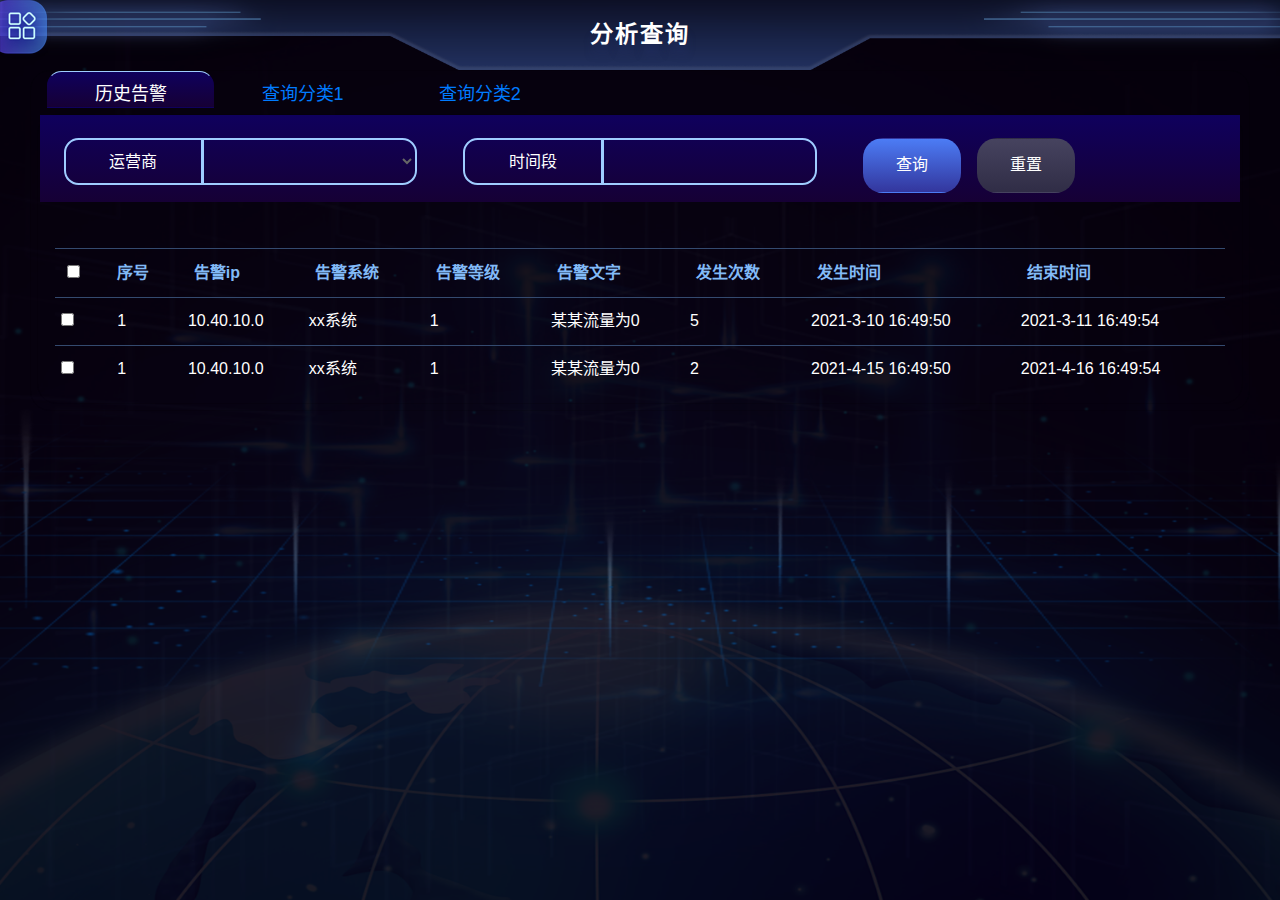
<file: html/from.html>
<!DOCTYPE html>
<html lang="zh-cn">

<head>
    <meta charset="UTF-8">
    <title>天津属地化网管</title>
    <link href="/static/css/libs/bootstrap.min.css" rel="stylesheet" type="text/css">
    <link href="/static/css/views/style.css" rel="stylesheet" type="text/css">
    <link href="/static/css/views/system_6x3.css" rel="stylesheet" type="text/css">
</head>

<body>

    <div class="main">

        <!--头部-->
        <div class="header">
            <h1>分析查询</h1>
        </div>
        <!-- 左侧栏 -->
        <div class="left-choose" id="choose" onclick="popUp() ">
            <div class="left-line" id="menutable" style="display: none;">
                <ul>
                    <li><a href="/html/system_6x3.html"><img src="/static/img/icon_1.png" alt=""></a><span
                            style="position: absolute;left: .43rem; top: .85rem;">603</span></li>
                    <li><a href="/html/system_5x9.html"><img src="/static/img/icon_2.png" alt=""></a><span
                            style="position: absolute;left: .43rem; top: 2.9rem;">509</span></li>
                    <li><a href="/html/system_ipsy.html"><img src="/static/img/icon_3.png" alt=""></a><span
                            style="position: absolute;left: .43rem; top: 4.9rem;">ipsy</span></li>
                    <li><a href="/html/from.html"><img src="/static/img/icon_4.png" alt=""></a><span
                            style="position: absolute;left: .23rem; top: 6.95rem;">查询历史</span></li>
                    <li><a href="#"><img src="/static/img/home.png" alt=""></a><span
                            style="position: absolute;left: .35rem; top: 9rem;">home</span></li>
            </div>
        </div>
        <!-- 左侧栏完 -->
        <!--中间-->
        <div class="container-fluid">
            <div class="row" style="display: inline;">
                <div class="col-md-12 col-lg-12 col-xl-12">
                    <div class="card m-b-30">

                        <ul class="nav nav-tabs" role="tablist" style="margin-left:16px">
                            <li class="nav-item">
                                <a class="nav-link active" data-toggle="tab" href="#p1" role="tab"
                                    style="font-size:18px;text-align:center;line-height:.2rem">历史告警</a>
                            </li>
                            <li class="nav-item">
                                <a class="nav-link" data-toggle="tab" href="#p2" role="tab"
                                    style="font-size:18px;text-align:center;line-height:.2rem">查询分类1</a>
                            </li>
                            <li class="nav-item">
                                <a class="nav-link" data-toggle="tab" href="#p3" role="tab"
                                    style="font-size:18px;text-align:center;line-height:.2rem">查询分类2</a>
                            </li>

                        </ul>

                        <!-- Tab panes -->
                        <div class="tab-content">
                            <!-- 历史 -->
                            <div class="tab-pane active p-3" id="p1" role="tabpanel">
                                <div class="row">
                                    <div class="col-12">
                                        <div class="card ">
                                            <div class="card-body">
                                                <div class="form-group row"
                                                    style="background: linear-gradient(#0f005d,#160035);height: 1.5rem;">

                                                    <div class="col-4 ml-auto input-group " style="padding:0.4rem;">
                                                        <div class="input-group-prepend">
                                                            <span class="input-group-text" id="inputGroup-sizing-normal"
                                                                style="height:0.3rem;background: #ff000000;color: #fff">运营商</span>
                                                        </div>

                                                        <select class="form-control" style="height:0.3rem">
                                                            <option>移动</option>
                                                            <option>联通</option>
                                                            <option>电信</option>
                                                        </select>
                                                    </div>
                                                    <div class="col-4 ml-auto input-group " style="padding:0.4rem;">
                                                        <div class="input-group-prepend">
                                                            <span class="input-group-text" id="inputGroup-sizing-normal"
                                                                style="height:0.3rem;background: #ff000000;color: #fff;">时间段</span>
                                                        </div>
                                                        <input type="text" class="form-control" aria-label="Normal"
                                                            aria-describedby="inputGroup-sizing-sm"
                                                            style="height:0.3rem">
                                                    </div>
                                                    <div class="col-4 ml-auto input-group " style="padding:0.4rem;">
                                                        <button class="btn btn-primary"
                                                            style="margin-right:16px;font-size:16px">查询</button>
                                                        <button class="btn btn-secondary"
                                                            style="font-size:16px">重置</button>
                                                    </div>

                                                </div>
                                                <!-- <table id="alarm_history" data-toggle="table" class="table table-striped"></table> -->
                                                <table class=" table table-hover  col-12" id="tb_departments">
                                                    <thead style="color: #82baf7;">
                                                        <tr>
                                                            <th style="font-weight: 700;color: #82baf7;"> <input
                                                                    type="checkbox"></th>
                                                            <th style="font-weight: 700;color: #82baf7;">序号</th>
                                                            <th style="font-weight: 700;color: #82baf7;">告警ip</th>
                                                            <th style="font-weight: 700;color: #82baf7;">告警系统</th>
                                                            <th style="font-weight: 700;color: #82baf7;">告警等级</th>
                                                            <th style="font-weight: 700;color: #82baf7;">告警文字</th>
                                                            <th style="font-weight: 700;color: #82baf7;">发生次数</th>
                                                            <th style="font-weight: 700;color: #82baf7;">发生时间</th>
                                                            <th style="font-weight: 700;color: #82baf7;">结束时间</th>



                                                        </tr>
                                                    </thead>
                                                    <tbody>
                                                        <tr>
                                                            <td>
                                                                <input type="checkbox">
                                                            </td>

                                                            <th scope="row">1</th>
                                                            <td>10.40.10.0</td>
                                                            <td>xx系统</td>
                                                            <td>1</td>
                                                            <td>某某流量为0</td>
                                                            <td>5</td>
                                                            <td>2021-3-10 16:49:50</td>
                                                            <td>2021-3-11 16:49:54</td>

                                                        </tr>
                                                        <tr>
                                                            <td>
                                                                <input type="checkbox">
                                                            </td>

                                                            <th scope="row">1</th>
                                                            <td>10.40.10.0</td>
                                                            <td>xx系统</td>
                                                            <td>1</td>
                                                            <td>某某流量为0</td>
                                                            <td>2</td>
                                                            <td>2021-4-15 16:49:50</td>
                                                            <td>2021-4-16 16:49:54</td>
                                                        </tr>

                                                    </tbody>
                                                </table>





                                            </div>
                                        </div>
                                    </div> <!-- end col -->
                                </div>
                            </div>
                            <!-- 转移单 -->
                            <div class="tab-pane p-3" id="p2" role="tabpanel">
                                <div class="row">
                                    <div class="col-12">
                                        <div class="card">
                                            <div class="card-body">
                                                <div class="form-group row"
                                                    style="background: linear-gradient(#0f005d,#160035);height: 1.5rem;">

                                                    <div class="col-4 ml-auto input-group " style="padding:0.4rem;">
                                                        <div class="input-group-prepend">
                                                            <span class="input-group-text" id="inputGroup-sizing-normal"
                                                                style="height:0.3rem;background: #ff000000;color: #fff">运营商</span>
                                                        </div>

                                                        <select class="form-control" style="height:0.3rem">
                                                            <option>移动</option>
                                                            <option>2</option>
                                                            <option>3</option>
                                                        </select>
                                                    </div>
                                                    <div class="col-4 ml-auto input-group " style="padding:0.4rem;">
                                                        <div class="input-group-prepend">
                                                            <span class="input-group-text" id="inputGroup-sizing-normal"
                                                                style="height:0.3rem;background: #ff000000;color: #fff;">时间段</span>
                                                        </div>
                                                        <input type="text" class="form-control" aria-label="Normal"
                                                            aria-describedby="inputGroup-sizing-sm"
                                                            style="height:0.3rem">
                                                    </div>
                                                    <div class="col-4 ml-auto input-group " style="padding:0.4rem;">
                                                        <button class="btn btn-primary"
                                                            style="margin-right:16px;font-size:16px">查询</button>
                                                        <button class="btn btn-secondary"
                                                            style="font-size:16px">重置</button>
                                                    </div>

                                                </div>
                                                <table class=" table table-hover  col-12" id="tb_departments">
                                                    <thead style="color: #82baf7;">
                                                        <tr>
                                                            <th style="font-weight: 700;color: #82baf7;"> <input
                                                                    type="checkbox"></th>
                                                            <th style="font-weight: 700;color: #82baf7;">xxxxx</th>
                                                            <th style="font-weight: 700;color: #82baf7;">xxx</th>
                                                            <th style="font-weight: 700;color: #82baf7;">xxxx</th>
                                                            <th style="font-weight: 700;color: #82baf7;">xxxx</th>
                                                            <th style="font-weight: 700;color: #82baf7;">xxxxxx</th>
                                                            <th style="font-weight: 700;color: #82baf7;">xxxxxx</th>
                                                            <th style="font-weight: 700;color: #82baf7;">xxxxxx</th>
                                                            <th style="font-weight: 700;color: #82baf7;">xxxxxxx</th>



                                                        </tr>
                                                    </thead>
                                                    <tbody style="color: #fff;">
                                                        <tr>
                                                            <td>
                                                                <input type="checkbox">
                                                            </td>

                                                            <th scope="row">1</th>
                                                            <td>xxxxxxx</td>
                                                            <td>xxxxxxx</td>
                                                            <td>xxxxxxx</td>
                                                            <td>xxxxxxx</td>
                                                            <td>xxxxxxx</td>
                                                            <td>xxxxxxx</td>
                                                            <td>xxxxxxx</td>

                                                        </tr>
                                                        <tr>
                                                            <td>
                                                                <input type="checkbox">
                                                            </td>

                                                            <th scope="row">2</th>
                                                            <td>xxxxxxx</td>
                                                            <td>xxxxxxx</td>
                                                            <td>xxxxxxx</td>
                                                            <td>xxxxxxx</td>
                                                            <td>xxxxxxx</td>
                                                            <td>xxxxxxx</td>
                                                            <td>xxxxxxx</td>
                                                        </tr>
                                                        <tr>
                                                            <td>
                                                                <input type="checkbox">
                                                            </td>

                                                            <th scope="row">3</th>
                                                            <td>xxxxxxx</td>
                                                            <td>xxxxxxx</td>
                                                            <td>xxxxxxx</td>
                                                            <td>xxxxxxx</td>
                                                            <td>xxxxxxx</td>
                                                            <td>xxxxxxx</td>
                                                            <td>xxxxxxx</td>
                                                        </tr>
                                                    </tbody>
                                                </table>

                                            </div>
                                        </div>
                                    </div> <!-- end col -->
                                </div>
                            </div>
                            <!-- 废止单 -->
                            <div class="tab-pane p-3" id="p3" role="tabpanel">
                                <div class="row">
                                    <div class="col-12">
                                        <div class="card ">
                                            <div class="card-body">
                                                <div class="form-group row"
                                                    style="background: linear-gradient(#0f005d,#160035);height: 1.5rem;">

                                                    <div class="col-4 ml-auto input-group " style="padding:0.4rem;">
                                                        <div class="input-group-prepend">
                                                            <span class="input-group-text" id="inputGroup-sizing-normal"
                                                                style="height:0.3rem;background: #ff000000;color: #fff">运营商</span>
                                                        </div>

                                                        <select class="form-control" style="height:0.3rem;color:#fff">
                                                            <option>移动</option>
                                                            <option>2</option>
                                                            <option>3</option>
                                                        </select>
                                                    </div>
                                                    <div class="col-4 ml-auto input-group " style="padding:0.4rem;">
                                                        <div class="input-group-prepend">
                                                            <span class="input-group-text" id="inputGroup-sizing-normal"
                                                                style="height:0.3rem;background: #ff000000;color:#fff!important;">时间段</span>
                                                        </div>
                                                        <input type="text" class="form-control" aria-label="Normal"
                                                            aria-describedby="inputGroup-sizing-sm"
                                                            style="color:#ffffff;height:0.3rem;">
                                                    </div>
                                                    <div class="col-4 ml-auto input-group " style="padding:0.4rem;">
                                                        <button class="btn btn-primary"
                                                            style="margin-right:16px;font-size:16px">查询</button>
                                                        <button class="btn btn-secondary"
                                                            style="font-size:16px">重置</button>
                                                    </div>

                                                </div>
                                                <table class=" table table-hover  col-12" id="tb_departments">
                                                    <thead style="color: #82baf7;">
                                                        <tr>
                                                            <th style="font-weight: 700;color: #82baf7;"> <input
                                                                    type="checkbox"></th>
                                                            <th style="font-weight: 700;color: #82baf7;">xxxxx</th>
                                                            <th style="font-weight: 700;color: #82baf7;">xxx</th>
                                                            <th style="font-weight: 700;color: #82baf7;">xxxx</th>
                                                            <th style="font-weight: 700;color: #82baf7;">xxxx</th>
                                                            <th style="font-weight: 700;color: #82baf7;">xxxxxx</th>
                                                            <th style="font-weight: 700;color: #82baf7;">xxxxxx</th>
                                                            <th style="font-weight: 700;color: #82baf7;">xxxxxx</th>
                                                            <th style="font-weight: 700;color: #82baf7;">xxxxxxx</th>



                                                        </tr>
                                                    </thead>
                                                    <tbody style="color: #fff;">
                                                        <tr>
                                                            <td>
                                                                <input type="checkbox">
                                                            </td>

                                                            <th scope="row">1</th>
                                                            <td>xxxxxxx</td>
                                                            <td>xxxxxxx</td>
                                                            <td>xxxxxxx</td>
                                                            <td>xxxxxxx</td>
                                                            <td>xxxxxxx</td>
                                                            <td>xxxxxxx</td>
                                                            <td>xxxxxxx</td>

                                                        </tr>
                                                        <tr>
                                                            <td>
                                                                <input type="checkbox">
                                                            </td>

                                                            <th scope="row">2</th>
                                                            <td>xxxxxxx</td>
                                                            <td>xxxxxxx</td>
                                                            <td>xxxxxxx</td>
                                                            <td>xxxxxxx</td>
                                                            <td>xxxxxxx</td>
                                                            <td>xxxxxxx</td>
                                                            <td>xxxxxxx</td>
                                                        </tr>
                                                        <tr>
                                                            <td>
                                                                <input type="checkbox">
                                                            </td>

                                                            <th scope="row">3</th>
                                                            <td>xxxxxxx</td>
                                                            <td>xxxxxxx</td>
                                                            <td>xxxxxxx</td>
                                                            <td>xxxxxxx</td>
                                                            <td>xxxxxxx</td>
                                                            <td>xxxxxxx</td>
                                                            <td>xxxxxxx</td>

                                                        </tr>
                                                        <tr>
                                                            <td>
                                                                <input type="checkbox">
                                                            </td>

                                                            <th scope="row">4</th>
                                                            <td>xxxxxxx</td>
                                                            <td>xxxxxxx</td>
                                                            <td>xxxxxxx</td>
                                                            <td>xxxxxxx</td>
                                                            <td>xxxxxxx</td>
                                                            <td>xxxxxxx</td>
                                                            <td>xxxxxxx</td>
                                                        </tr>
                                                    </tbody>
                                                </table>
                                            </div>
                                        </div>
                                    </div>
                                </div>
                            </div>

                        </div>

                    </div>
                </div>




            </div>
        </div>



    </div>
    <script type="text/javascript" src="/static/js/libs/jquery.min.js"></script>
    <script type="text/javascript" src="/static/js/libs/bootstrap.min.js"></script>
    <script type="text/javascript" src="/static/js/plugins/fontscroll.js"></script>
    <script type="text/javascript" src="/static/js/plugins/left_menu_bar.js"></script>
    <script type="text/javascript" src="/static/js/views/public.js"></script>
    <!-- <script type="text/javascript" src="/static/js/views/from.js"></script> -->
</body>

</html>
</file>
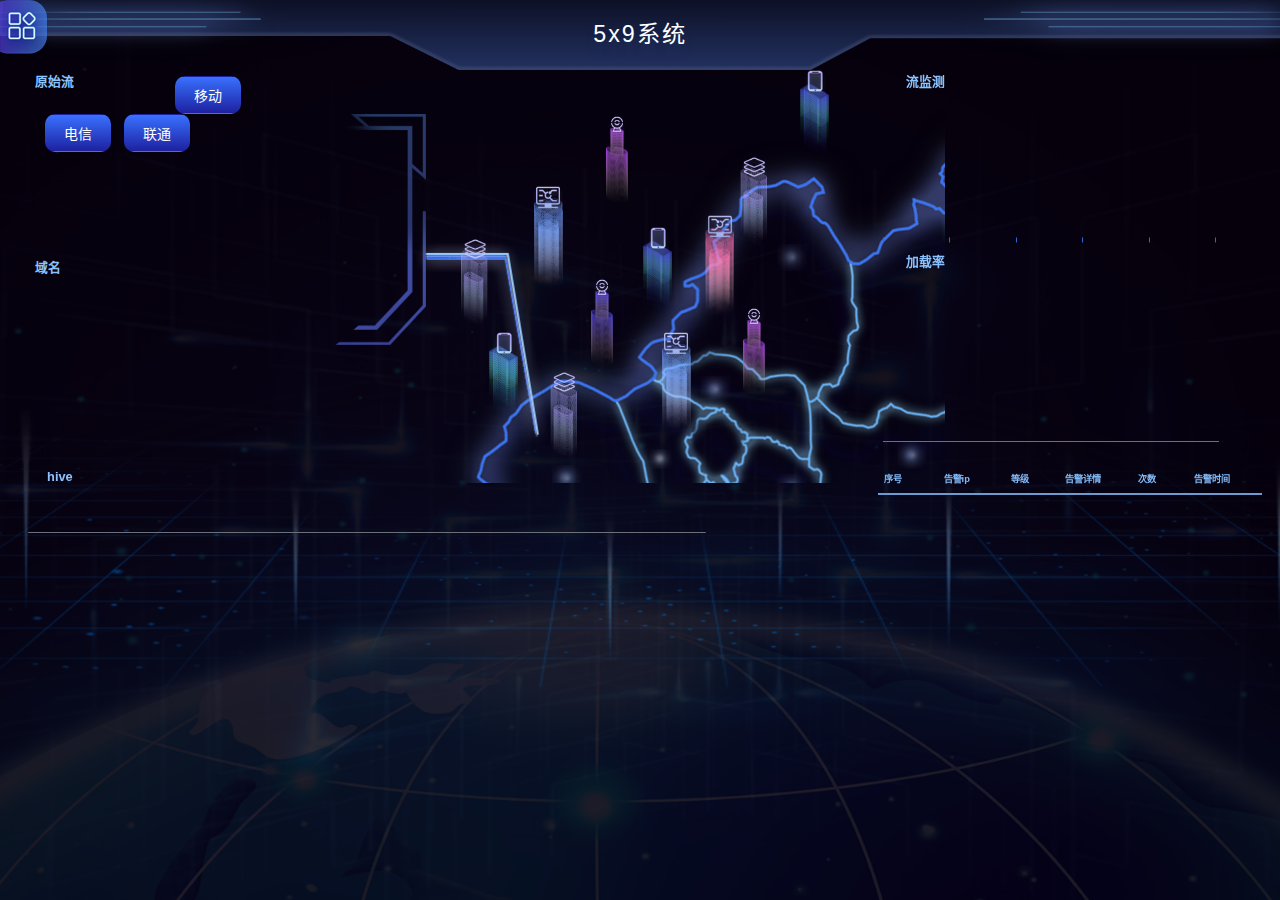
<file: html/system_5x9.html>
<!DOCTYPE html>
<html lang="zh-cn">

<head>
    <meta charset="UTF-8">
    <title>天津属地化网管</title>
    <link href="/static/css/views/system_5x9.css" rel="stylesheet" type="text/css">
    <link rel="stylesheet" href="/static/css/layui.css">
</head>

<body>

    <div class="main">

        <!--头部-->
        <div class="header">
            <h1>5x9系统</h1>
        </div>
        <!-- 左侧栏 -->
        <div class="left-choose" id="choose" onclick="popUp() ">
            <div class="left-line" id="menutable" style="display: none;">
                <ul>
                    <li><a href="/html/system_6x3.html"><img src="/static/img/icon_1.png" alt=""></a><span
                            style="position: absolute;left: .43rem; top: .85rem;">603</span></li>
                    <li><a href="/html/system_5x9.html"><img src="/static/img/icon_2.png" alt=""></a><span
                            style="position: absolute;left: .43rem; top: 2.9rem;">509</span></li>
                    <li><a href="/html/system_ipsy.html"><img src="/static/img/icon_3.png" alt=""></a><span
                            style="position: absolute;left: .43rem; top: 4.9rem;">ipsy</span></li>
                    <li><a href="/html/from.html"><img src="/static/img/icon_4.png" alt=""></a><span
                            style="position: absolute;left: .23rem; top: 6.95rem;">查询历史</span></li>
                    <li><a href="#"><img src="/static/img/home.png" alt=""></a><span
                            style="position: absolute;left: .35rem; top: 9rem;">home</span></li>
                </ul>
            </div>
        </div>
        <!-- 左侧栏完 -->

        <!--中间-->
        <div class="content">
            <!--左边-->
            <div class="content-left fl">
                <!--左上-->
                <div class="left-top">
                    <div class="title">
                        <span>原始流</span>
                        <button id='ysl_yd' class="layui-btn" style="margin-left: 10em;"
                            onclick="ysl_switch('移动')">移动</button>
                        <button id='ysl_dx' class="layui-btn" onclick="ysl_switch('电信')">电信</button>
                        <button id='ysl_lt' class="layui-btn" onclick="ysl_switch('联通')">联通</button>
                    </div>
                    <div id="line1"></div>

                </div>



                <!--左中-->
                <div class="left-center">
                    <div class="title">
                        <span>域名</span>
                    </div>
                    <div id="bar1"></div>
                </div>

            </div>


            <!--中间-->
            <div class="content-center fl">
                <!--地图-->
                <div class="center-top" style="background: url(/static/img/map509.png)">
                    <!-- left -->
                    <!-- <div class="left_line" style="top:1rem;"><img src="/static/img/line-left-4.gif"
                            style="height: 3.6rem;width: 2.6rem;" alt=""></div> -->
                    <div class="img left_img1" link="#" style="left: 2.66rem;top: 4.4rem;"><a
                            href="javascript:void(0);">
                        </a></div>
                    <div class="img left_img2" style="left: 2.17rem;top:2.8rem;z-index: 999;"><a
                            href="javascript:void(0);">
                        </a></div>
                    <div class="img left_img3" style="left: 3.4rem;top:1.9rem"><a href="javascript:void(0);">
                        </a></div>
                    <div class="img left_img4" style="left: 4.4rem;top: 3.5rem;"><a href="javascript:void(0);">
                        </a></div>

                    <!-- right -->
                    <!-- <div class=" right_line" style="right: 2.6rem;top:-0.2px"><img src="/static/img/line-right-2.gif"
                            style="height: 2.5rem;width: 3.8rem" alt=""></div> -->
                    <div class="img right_img1" style="right: 2rem;"><a href="#"></a></div>
                    <div class="img right_img2" style="right: 3.04rem;top: 1.4rem;"><a href="#"></a></div>
                    <div class="img right_img3" style="right: 3.6rem;top: 2.4rem;"><a href="#"></a></div>
                    <div class="img right_img4" style="right: 5.45rem;top:0.7rem"><a href="#"></a></div>

                    <!-- bottom -->
                    <!-- <div class=" right_line" style="right: 3.3rem;top:2.5rem"><img src="/static/img/line-bottom-1.gif"
                            style="height: 2.7rem;width: 3.3rem" alt=""></div> -->
                    <div class="img right_img1" style="right: 4.7rem;top:2.6rem"><a href="#"></a></div>
                    <div class="img right_img2" style="right: 6.3rem;top: 5.1rem;"><a href="#"></a></div>
                    <div class="img left_img3" style="left: 5.6rem;top: 4.4rem;"><a href="#"></a></div>
                    <div class="img right_img4" style="right: 3.1rem;top:4rem"><a href="#"></a></div>
                </div>


                <!-- 地图完 -->
                <!--底部表格-->
                <div class="center-bottom">
                    <div class="title">
                        <span>hive</span>
                    </div>
                    <div id="bar3"></div>

                </div>


            </div>
            <!--右边-->
            <div class="content-right fr">
                <!--右上-->
                <div class="right-top">
                    <div class="title">
                        <span style="margin-left: -80px;">流监测</span>
                    </div>
                    <div id="line2"></div>
                    <!--选项卡内容-->
                </div>
                <!-- 右侧上部结束 -->
                <!--右中-->
                <div class="right-bottom">
                    <div class="title">
                        <span style="margin-left: -80px;top:0">加载率</span>
                    </div>
                    <div id="bar2"></div>
                </div>
                <!-- 右侧中部结束 -->
                <!--右下表格-->
                <div class="right-center">
                    <div class="echart wenzi">
                        <div class="gun">
                            <span style="width: 8%;">序号</span>
                            <span style="width: 25%;">告警ip</span>
                            <span style="width: 8%;">等级</span>
                            <span style="width: 25%;">告警详情</span>
                            <span style="width: 8%;">次数</span>
                            <span style="width: 26%;">告警时间</span>
                        </div>
                        <div id="FontScroll" class="myscroll">
                            <ul id='alarm'>
                            </ul>
                        </div>
                    </div>
                </div>
                <!-- 右下表格结束 -->
            </div>
        </div>

        <!-- 弹出窗口-短信/彩信 -->
        <div id="message_layer" class="public-layer" style="display:none;">

            <div class="col-lg-12 col-md-12 col-sm-12 col-xs-12">
                <div class="layui-form-item">
                    <div class="layui-inline">
                        <label class="layui-form-label title-h1" for="message_date_input"style="width: 140px;" >选择时间范围</label>
                        <div class="layui-input-inline" style="width: 500px">
                            <input type="text" class="layui-input" id="message_date_input" placeholder="起始时间--结束时间">
                        </div>
                        <button class="layui-btn" id="message_query_button">查询</button>
                    </div>
                </div>
            </div>
            <div class="col-lg-12 col-md-12 col-sm-12 col-xs-12">
                <div id="ms_line" style="width:770px;height:400px;"></div>
            </div>
        </div>

        <!-- 弹出窗口-关联率 -->
        <div id="relation_layer" class="public-layer" style="display:none;">
            <div class="layui-form-item ">
                <div class="layui-form-item">
                    <div class="layui-inline">
                        <label class="layui-form-label title-h1" for="relation_date_input"style="width: 140px;">选择时间范围</label>
                        <div class="layui-input-inline" style="width: 500px">
                            <input type="text" class="layui-input" id="relation_date_input" placeholder="起始时间--结束时间">
                        </div>
                        <button class="layui-btn" id="relation_query_button">查询</button>
                    </div>
                </div>
            </div>
            <div class="col-lg-12 col-md-12 col-sm-12 col-xs-12">
                <div id="relation_line" style="width:770px;height:400px;"></div>
            </div>

        </div>

        <!-- 弹出窗口-五码指标 -->
        <div id="five_code_layer" class="public-layer" style="display:none;">
            <div class="layui-row">
                <div class="layui-col-xs12">
                    <div class="layui-form-item">
                        <div class="layui-inline">
                            <label class="layui-form-label title-h1" for="code-select" style="width: 140px;">选择ip</label>
                            <div class="layui-input-inline select-relation">
                                <select id="code-select" name="modules" clsaa="select-relation" lay-verify="required"
                                    lay-search=""style="color:#666">
                                    <option value="">直接选择或搜索选择</option>
                                    <option value="10.238.1.1:9100">10.238.1.1:9100</option>
                                    <option value="10.238.1.1:9100">10.238.1.1:9100</option>
                                </select>
                            </div>
                        </div>
                    </div>
                </div>
            </div>
            <div class="layui-row ">
                <div class="layui-form-item">
                    <div class="layui-inline">
                        <label class="layui-form-label title-h1" for="five_code_date_input"style="width: 140px;">选择时间范围</label>
                        <div class="layui-input-inline" style="width: 500px">
                            <input type="text" class="layui-input" id="five_code_date_input" placeholder="起始时间--结束时间">
                        </div>
                        <button class="layui-btn" id="five_code_query_button">查询</button>
                    </div>
                </div>
            </div>
            <div class="col-lg-12 col-md-12 col-sm-12 col-xs-12">
                <div id="five_code_line" style="width:770px;height:400px;"></div>
            </div>

        </div>

        <!-- 弹出窗口-信令上下行 -->
        <div id="up_down_layer" class="public-layer" style="display:none;">
            <div class="layui-row">
                <div class="layui-col-xs12">
                    <div class="layui-form-item">
                        <div class="layui-inline">
                            <label class="layui-form-label title-h1" for="protocol-select"style="width:140px">选择库名、表名</label>
                            <div class="layui-input-inline select-relation">
                                <select id="protocol-select" name="modules" class="select-relation"
                                    lay-verify="required" lay-search=""style="color:#666">
                                    <option value="">直接选择或搜索选择</option>
                                    <option value="dams">dams</option>
                                    <option value="dams_dnsc2f">dams_dnsc2f</option>
                                    <option value="dams_dnsc2f_v6">dams_dnsc2f_v6</option>
                                    <option value="dams_dnsc2r">dams_dnsc2r</option>
                                    <option value="dams_dnsr2a">dams_dnsr2a</option>
                                    <option value="fms">fms</option>
                                    <option value="fms_flowdata">fms_flowdata</option>
                                    <option value="fms_flowdata_v6">fms_flowdata_v6</option>
                                    <option value="zfd">zfd</option>
                                    <option value="zfd_urllog">zfd_urllog</option>
                                </select>
                            </div>
                        </div>
                    </div>
                </div>
            </div>
            <div class="layui-row ">
                <div class="layui-form-item">
                    <div class="layui-inline">
                        <label class="layui-form-label title-h1" for="up_down_date_input"style="width:140px">选择时间范围</label>
                        <div class="layui-input-inline" style="width: 500px">
                            <input type="text" class="layui-input" id="up_down_date_input" placeholder="起始时间--结束时间">
                        </div>
                        <button class="layui-btn" id="up_down_query_button">查询</button>
                    </div>
                </div>
            </div>
            <div class="col-lg-12 col-md-12 col-sm-12 col-xs-12">
                <div id="up_down_line" style="width:770px;height:400px;"></div>
            </div>

        </div>
        <script type="text/javascript" src="/static/js/libs/jquery.min.js"></script>
        <script type="text/javascript" src="/static/js/libs/echarts.min.js"></script>
        <script type="text/javascript" src="/static/layui.js"></script>
        <script type="text/javascript" src="/static/js/plugins/left_menu_bar.js"></script>
        <script type="text/javascript" src="/static/js/plugins/fontscroll.js"></script>
        <script type="text/javascript" src="/static/js/views/public.js"></script>
        <script type="text/javascript" src="/static/js/views/system_5x9.js"></script>
</body>

</html>
</file>
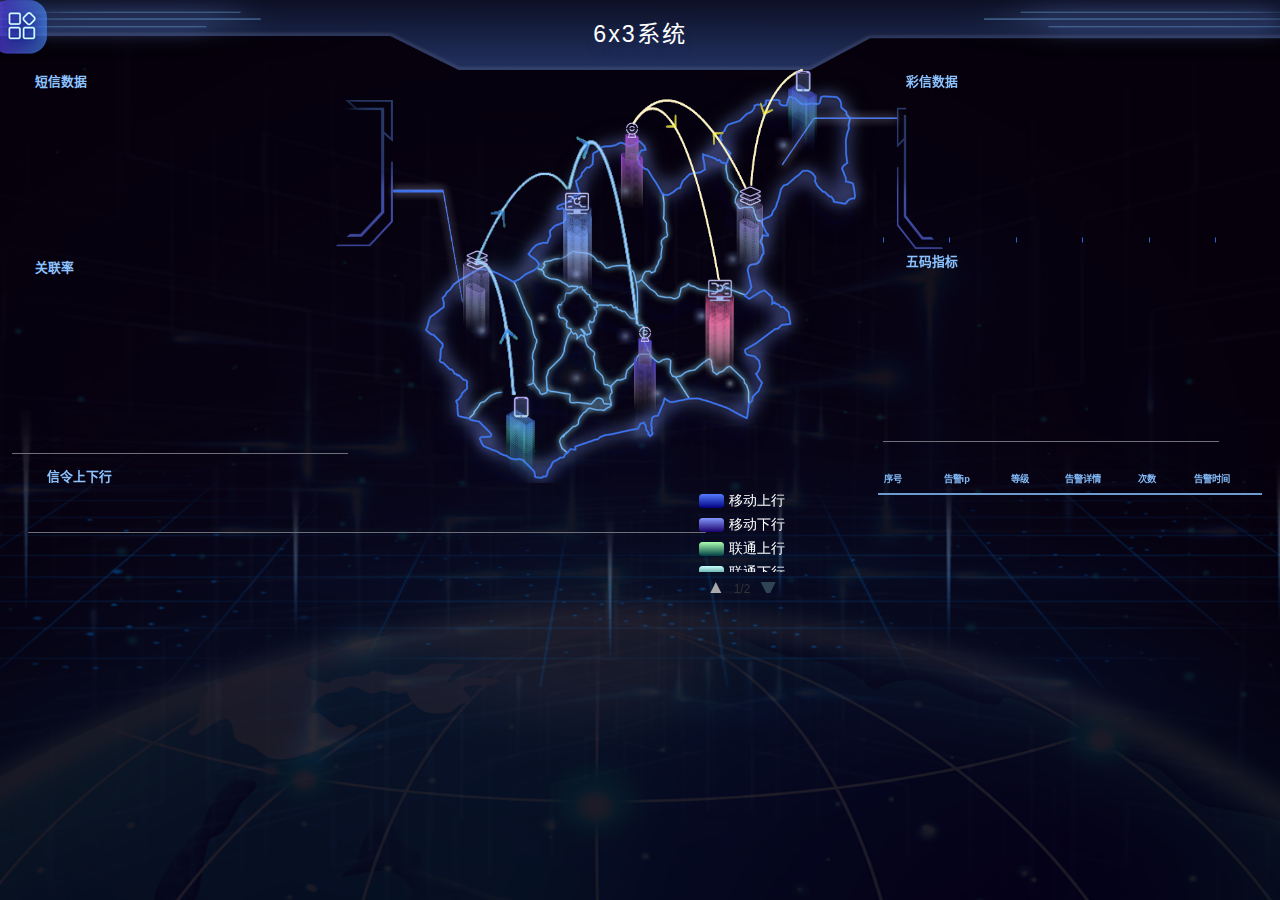
<file: html/system_6x3.html>
<!DOCTYPE html>
<html lang="zh-cn">

<head>
    <meta charset="UTF-8">
    <title>天津属地化网管</title>
    <link href="/static/css/views/system_6x3.css" rel="stylesheet" type="text/css">
	<link rel="stylesheet" href="/static/css/layui.css">
</head>

<body>
    <div class="main">
        <!--头部-->
        <div class="header">
            <h1>6x3系统</h1>
        </div>
        <!-- 左侧栏 -->
        <div class="left-choose" id="choose" onclick="popUp() ">
            <div class="left-line" id="menutable" style="display: none;">
                <ul>
                    <li><a href="/html/system_6x3.html"><img src="/static/img/icon_1.png" alt=""></a><span
                        style="position: absolute;left: .43rem; top: .85rem;">603</span></li>
                    <li><a href="/html/system_5x9.html"><img src="/static/img/icon_2.png" alt=""></a><span
                            style="position: absolute;left: .43rem; top: 2.9rem;">509</span></li>
                    <li><a href="/html/system_ipsy.html"><img src="/static/img/icon_3.png" alt=""></a><span
                            style="position: absolute;left: .43rem; top: 4.9rem;">ipsy</span></li>
                    <li><a href="/html/from.html"><img src="/static/img/icon_4.png" alt=""></a><span
                            style="position: absolute;left: .23rem; top: 6.95rem;">查询历史</span></li>
                    <li><a href="#"><img src="/static/img/home.png" alt=""></a><span
                            style="position: absolute;left: .35rem; top: 9rem;">home</span></li>
            </div>
        </div>
        <!-- 左侧栏完 -->
        <!--中间-->
        <div class="content">
            <!--左边-->
            <div class="content-left fl">
                <!--左上-->
                <div class="left-top">
                    <div class="title">
                        <span>短信数据</span>
                    </div>
                    <div id="line1"></div>
                </div>
                <!--左中-->
                <div class="left-center">
                    <div class="title">
                        <span>关联率</span>
                    </div>
                    <div id="bar1"></div>
                </div>
            </div>
            <!--中间-->
            <div class="content-center fl">
                <!--地图-->
                <div class="center-top">
                    <!-- left -->
                    <!-- 运营商   采集机   处理机   加载机 -->
                    <div class="left_line"></div>
                    <div class="left_img1" id='dx1' onmouseover="mouseover(this)" onmouseout="mouseout()"><a href=""></a></div>
                    <div class="left_img2" id='dx2' onmouseover="mouseover(this)" onmouseout="mouseout()"><a href=""></a></div>
                    <div class="left_img3" id='dx3' onmouseover="mouseover(this)" onmouseout="mouseout()"><a href=""></a></div>
                    <div class="left_img4" id='dx4' onmouseover="mouseover(this)" onmouseout="mouseout()"><a href=""></a></div>
                    <!-- right -->
                    <!-- 运营商   采集机   处理机   加载机 -->
                    <div class="right_line"></div>
                    <div class="right_img1" id='cx1' onmouseover="mouseover(this)" onmouseout="mouseout()"><a href=""></a></div>
                    <div class="right_img2" id='cx2' onmouseover="mouseover(this)" onmouseout="mouseout()"><a href=""></a></div>
                    <div class="right_img3" id='cx3' onmouseover="mouseover(this)" onmouseout="mouseout()"><a href=""></a></div>
                    <div class="right_img4" id='cx4' onmouseover="mouseover(this)" onmouseout="mouseout()"><a href=""></a></div>
                </div>
                <!-- 地图完 -->
                <!--底部表格-->
                <div class="center-bottom">
                    <div class="title">
                        <span>信令上下行</span>
                    </div>
                    <div id="bar3"></div>
                </div>
            </div>
            <!--右边-->
            <div class="content-right fr">
                <!--右上-->
                <div class="right-top">
                    <div class="title">
                        <span style="margin-left: -80px;">彩信数据</span>
                    </div>
                    <div id="line2"></div>
                    <!--选项卡内容-->
                </div>
                <!-- 右侧上部结束 -->
                <!--右中-->
                <div class="right-bottom">
                    <div class="title">
                        <span style="margin-left: -80px;top:0">五码指标</span>
                    </div>
                    <div id="bar2"></div>
                </div>
                <!-- 右侧中部结束 -->
                <!--右下表格-->
                <div class="right-center">
                    <div class="echart wenzi">
                        <div class="gun">
                            <span style="width: 8%;">序号</span>
                            <span style="width: 25%;">告警ip</span>
                            <span style="width: 8%;">等级</span>
                            <span style="width: 25%;">告警详情</span>
                            <span style="width: 8%;">次数</span>
                            <span style="width: 26%;">告警时间</span>
                        </div>
                        <div id="FontScroll" class="myscroll">
                            <ul id='alarm'>
                            </ul>
                        </div>
                    </div>
                </div>
                <!-- 右下表格结束 -->
            </div>
        </div>
    </div>
	<!-- 弹出窗口-短信/彩信 -->
    <div id="message_layer" class="public-layer" style="display:none;">

        <div class="col-lg-12 col-md-12 col-sm-12 col-xs-12">
            <div class="layui-form-item">
                <div class="layui-inline">
                    <label class="layui-form-label title-h1" for="message_date_input">选择时间范围</label>
                    <div class="layui-input-inline" style="width: 500px">
                        <input type="text" class="layui-input" id="message_date_input" placeholder="起始时间--结束时间">
                    </div>
                    <button class="layui-btn" id="message_query_button">查询</button>
                </div>
            </div>
        </div>
        <div class="col-lg-12 col-md-12 col-sm-12 col-xs-12">
            <div id="ms_line" style="width:770px;height:400px;"></div>
        </div>
    </div>

    <!-- 弹出窗口-关联率 -->
    <div id="relation_layer" class="public-layer" style="display:none;">
        <div class="layui-row">
            <div class="layui-form-item">
                <div class="layui-inline">
                    <label class="layui-form-label title-h1" for="server-room-select">选择机房</label>
                    <div class="layui-input-inline select-relation">
                        <select id="server-room-select" name="modules" clsaa="select-relation" lay-verify="required" lay-search="">
                            <option value="">直接选择或搜索选择</option>
                            <option value="yd_sjdd">yd_sjdd</option>
                            <option value="yd_kg3">yd_kg3</option>
                            <option value="lt_hld">lt_hld</option>
                            <option value="lt_njl">lt_njl</option>
                            <option value="lt_wjnl">lt_wjnl</option>
                            <option value="lt_jyd">lt_jyd</option>
                            <option value="lt_xjj">lt_xjj</option>
                            <option value="dx_ds">dx_ds</option>
                            <option value="dx_tb">dx_tb</option>
                        </select>
                    </div>
                </div>
            </div>
        </div>
        <div class="layui-form-item ">
            <div class="layui-form-item">
                <div class="layui-inline">
                    <label class="layui-form-label title-h1" for="relation_date_input">选择时间范围</label>
                    <div class="layui-input-inline" style="width: 500px">
                        <input type="text" class="layui-input" id="relation_date_input" placeholder="起始时间--结束时间">
                    </div>
                    <button class="layui-btn" id="relation_query_button">查询</button>
                </div>
            </div>
        </div>
        <div class="col-lg-12 col-md-12 col-sm-12 col-xs-12">
            <div id="relation_line" style="width:770px;height:400px;"></div>
        </div>

    </div>

    <!-- 弹出窗口-五码指标 -->
    <div id="five_code_layer" class="public-layer" style="display:none;">
        <div class="layui-row">
            <div class="layui-col-xs5">
                <div class="layui-form-item">
                    <div class="layui-inline">
                        <label class="layui-form-label title-h1" for="code-select">选择指标码</label>
                        <div class="layui-input-inline select-relation">
                            <select id="code-select" name="modules" clsaa="select-relation" lay-verify="required" lay-search="">
                                <option value="">直接选择或搜索选择</option>
                                <option value="imsi">imsi</option>
                                <option value="msisdn">msisdn</option>
                                <option value="imei">imei</option>
                                <option value="areacode">areacode</option>
                                <option value="uli">uli</option>
                            </select>
                        </div>
                    </div>
                </div>
            </div>
            <div class="layui-col-xs5">
                <div class="layui-form-item">
                    <div class="layui-inline">
                        <label class="layui-form-label title-h1" for="five-code-isp-select">选择运营商</label>
                        <div class="layui-input-inline select-relation">
                            <select id="five-code-isp-select" name="modules" clsaa="select-relation" lay-verify="required" lay-search="">
                                <option value="">直接选择或搜索选择</option>
                                <option value="1">移动</option>
                                <option value="2">联通</option>
                                <option value="3">电信</option>
                            </select>
                        </div>
                    </div>
                </div>
            </div>
        </div>
        <div class="layui-row ">
            <div class="layui-form-item">
                <div class="layui-inline">
                    <label class="layui-form-label title-h1" for="five_code_date_input">选择时间范围</label>
                    <div class="layui-input-inline" style="width: 500px">
                        <input type="text" class="layui-input" id="five_code_date_input" placeholder="起始时间--结束时间">
                    </div>
                    <button class="layui-btn" id="five_code_query_button">查询</button>
                </div>
            </div>
        </div>
        <div class="col-lg-12 col-md-12 col-sm-12 col-xs-12">
            <div id="five_code_line" style="width:770px;height:400px;"></div>
        </div>

    </div>

    <!-- 弹出窗口-信令上下行 -->
    <div id="up_down_layer" class="public-layer" style="display:none;">
        <div class="layui-row">
            <div class="layui-col-xs5">
                <div class="layui-form-item">
                    <div class="layui-inline">
                        <label class="layui-form-label title-h1" for="protocol-select">选择指标码</label>
                        <div class="layui-input-inline select-relation">
                            <select id="protocol-select" name="modules" clsaa="select-relation" lay-verify="required" lay-search="">
                                <option value="">直接选择或搜索选择</option>
                                <option value="Gn/A11">Gn/A11</option>
                                <option value="MC">MC</option>
                                <option value="S11_F">S11_F</option>
                                <option value="S11_K">S11_K</option>
                                <option value="S1MME">S1MME</option>
                                <option value="SGs">SGs</option>
                            </select>
                        </div>
                    </div>
                </div>
            </div>
            <div class="layui-col-xs5">
                <div class="layui-form-item">
                    <div class="layui-inline">
                        <label class="layui-form-label title-h1" for="up-down-isp-select">选择运营商</label>
                        <div class="layui-input-inline select-relation">
                            <select id="up-down-isp-select" name="modules" clsaa="select-relation" lay-verify="required" lay-search="">
                                <option value="">直接选择或搜索选择</option>
                                <option value="1">移动</option>
                                <option value="2">联通</option>
                                <option value="3">电信</option>
                            </select>
                        </div>
                    </div>
                </div>
            </div>
        </div>
        <div class="layui-row ">
            <div class="layui-form-item">
                <div class="layui-inline">
                    <label class="layui-form-label title-h1" for="up_down_date_input">选择时间范围</label>
                    <div class="layui-input-inline" style="width: 500px">
                        <input type="text" class="layui-input" id="up_down_date_input" placeholder="起始时间--结束时间">
                    </div>
                    <button class="layui-btn" id="up_down_query_button">查询</button>
                </div>
            </div>
        </div>
        <div class="col-lg-12 col-md-12 col-sm-12 col-xs-12">
            <div id="up_down_line" style="width:770px;height:400px;"></div>
        </div>

    </div>
    <script type="text/javascript" src="/static/js/libs/jquery.min.js"></script>
    <script type="text/javascript" src="/static/js/libs/echarts.min.js"></script>
	<script type="text/javascript" src="/static/layui.js"></script>
    <script type="text/javascript" src="/static/js/plugins/left_menu_bar.js"></script>
    <script type="text/javascript" src="/static/js/plugins/fontscroll.js"></script>
    <script type="text/javascript" src="/static/js/views/public.js"></script>
    <script type="text/javascript" src="/static/js/views/system_6x3.js"></script>
</body>

</html>
</file>
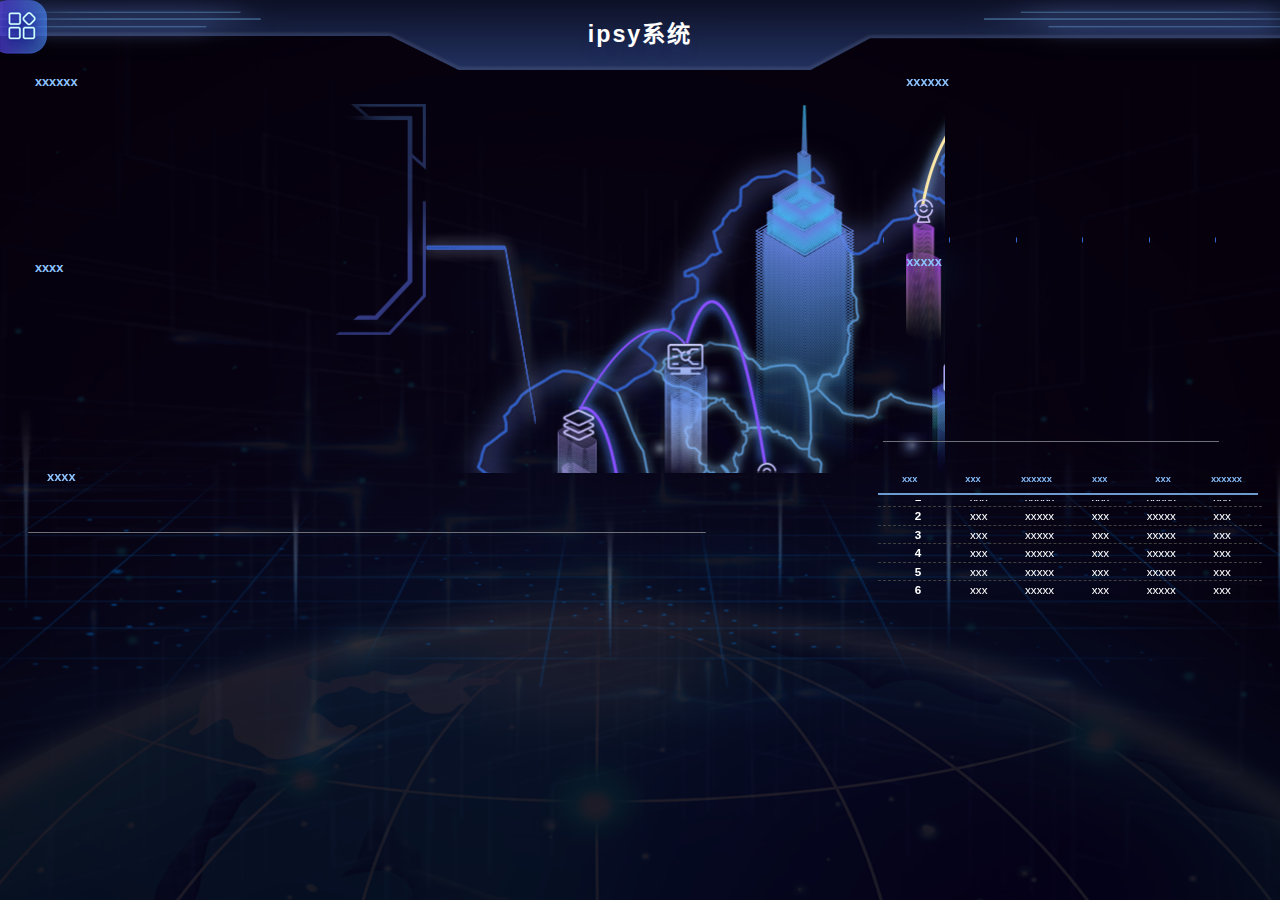
<file: html/system_ipsy.html>
<!DOCTYPE html>
<html lang="zh-cn">

<head>
    <meta charset="UTF-8">
    <title>天津属地化网管</title>
    <link href="/static/css/views/system_6x3.css" rel="stylesheet" type="text/css">
</head>

<body>

    <div class="main">

        <!--头部-->
        <div class="header">
            <h1>ipsy系统</h1>
        </div>
        <!-- 左侧栏 -->
        <div class="left-choose" id="choose" onclick="popUp() ">
            <div class="left-line" id="menutable" style="display: none;">
                <ul>
                    <li><a href="/html/system_6x3.html"><img src="/static/img/icon_1.png" alt=""></a><span
                        style="position: absolute;left: .43rem; top: .85rem;">603</span></li>
                    <li><a href="/html/system_5x9.html"><img src="/static/img/icon_2.png" alt=""></a><span
                            style="position: absolute;left: .43rem; top: 2.9rem;">509</span></li>
                    <li><a href="/html/system_ipsy.html"><img src="/static/img/icon_3.png" alt=""></a><span
                            style="position: absolute;left: .43rem; top: 4.9rem;">ipsy</span></li>
                    <li><a href="/html/from.html"><img src="/static/img/icon_4.png" alt=""></a><span
                            style="position: absolute;left: .23rem; top: 6.95rem;">查询历史</span></li>
                    <li><a href="#"><img src="/static/img/home.png" alt=""></a><span
                            style="position: absolute;left: .35rem; top: 9rem;">home</span></li>

                </ul>
            </div>
        </div>
        <!-- 左侧栏完 -->

        <!--中间-->
        <div class="content">
            <!--左边-->
            <div class="content-left fl">
                <!--左上-->
                <div class="left-top">
                    <div class="title">
                        <span>xxxxxx</span>
                    </div>
                    <div id="line1"></div>
                </div>



                <!--左中-->
                <div class="left-center">
                    <div class="title">
                        <span>xxxx</span>
                    </div>
                    <div id="bar1"></div>
                </div>

            </div>


            <!--中间-->
            <div class="content-center fl">
                <!--地图-->
                <div class="center-top" style="background: url(/static/img/mapipsy1.png);margin-top:-10px;">

                </div>


                <!-- 地图完 -->
                <!--底部表格-->
                <div class="center-bottom">
                    <div class="title">
                        <span>xxxx</span>
                    </div>
                    <div id="bar3"></div>

                </div>


            </div>
            <!--右边-->
            <div class="content-right fr">
                <!--右上-->
                <div class="right-top">
                    <div class="title">
                        <span style="margin-left: -80px;">xxxxxx</span>
                    </div>
                    <div id="line2"></div>
                    <!--选项卡内容-->
                </div>
                <!-- 右侧上部结束 -->
                <!--右中-->
                <div class="right-bottom">
                    <div class="title">
                        <span style="margin-left: -80px;top:0">xxxxx</span>
                    </div>
                    <div id="bar2"></div>
                </div>
                <!-- 右侧中部结束 -->
                <!--右下表格-->
                <div class="right-center">

                    <div class="echart wenzi">
                        <div class="gun">
                            <span>xxx</span>
                            <span>xxx</span>
                            <span>xxxxxx</span>
                            <span>xxx</span>
                            <span>xxx</span>
                            <span>xxxxxx</span>
                        </div>
                        <div id="FontScroll" class="myscroll">
                            <ul>
                                <li>
                                    <div class="fontInner clearfix">
                                        <span>
                                            <b> 1</b>
                                        </span>
                                        <span>xxx</span>
                                        <span>xxxxx</span>
                                        <span>xxx</span>
                                        <span>xxxxx</span>
                                        <span>xxx</span>
                                    </div>
                                </li>
                                <li>
                                    <div class="fontInner clearfix">
                                        <span>
                                            <b> 2</b>
                                        </span>
                                        <span>xxx</span>
                                        <span>xxxxx</span>
                                        <span>xxx</span>
                                        <span>xxxxx</span>
                                        <span>xxx</span>
                                    </div>
                                </li>
                                <li>
                                    <div class="fontInner clearfix">
                                        <span>
                                            <b>3</b>
                                        </span>
                                        <span>xxx</span>
                                        <span>xxxxx</span>
                                        <span>xxx</span>
                                        <span>xxxxx</span>
                                        <span>xxx</span>
                                    </div>
                                </li>
                                <li>
                                    <div class="fontInner clearfix">
                                        <span>
                                            <b>4</b>
                                        </span>
                                        <span>xxx</span>
                                        <span>xxxxx</span>
                                        <span>xxx</span>
                                        <span>xxxxx</span>
                                        <span>xxx</span>
                                    </div>
                                </li>
                                <li>
                                    <div class="fontInner clearfix">
                                        <span>
                                            <b>5</b>
                                        </span>
                                        <span>xxx</span>
                                        <span>xxxxx</span>
                                        <span>xxx</span>
                                        <span>xxxxx</span>
                                        <span>xxx</span>
                                    </div>
                                </li>
                                <li>
                                    <div class="fontInner clearfix">
                                        <span>
                                            <b>6</b>
                                        </span>
                                        <span>xxx</span>
                                        <span>xxxxx</span>
                                        <span>xxx</span>
                                        <span>xxxxx</span>
                                        <span>xxx</span>
                                    </div>
                                </li>
                                <li>
                                    <div class="fontInner clearfix">
                                        <span>
                                            <b>7</b>
                                        </span>
                                        <span>xxx</span>
                                        <span>xxxxx</span>
                                        <span>xxx</span>
                                        <span>xxxxx</span>
                                        <span>xxx</span>
                                    </div>
                                </li>
                                <li>
                                    <div class="fontInner clearfix">
                                        <span>
                                            <b>8</b>
                                        </span>
                                        <span>xxx</span>
                                        <span>xxxxx</span>
                                        <span>xxx</span>
                                        <span>xxxxx</span>
                                        <span>xxx</span>
                                    </div>
                                </li>


                            </ul>
                        </div>
                    </div>
                </div>
                <!-- 右下表格结束 -->
            </div>
        </div>



    </div>
    <script type="text/javascript" src="/static/js/libs/jquery.min.js"></script>
    <script type="text/javascript" src="/static/js/libs/echarts.min.js"></script>
    <script type="text/javascript" src="/static/js/plugins/left_menu_bar.js"></script>
    <script type="text/javascript" src="/static/js/plugins/fontscroll.js"></script>
    <script type="text/javascript" src="/static/js/views/public.js"></script>
    <script type="text/javascript" src="/static/js/views/system_5x9.js"></script>

</body>

</html>
</file>
<file: static/css/views/style.css>
.table {
  margin-bottom: 10px;
}
th {
  font-weight: 500;
}
.table > tbody > tr > td, .table > tfoot > tr > td, .table > thead > tr > td {
  padding: .1rem;
  vertical-align: middle;
}
.table-hover tbody tr:hover, .table-striped tbody tr:nth-of-type(odd),
.thead-default th {
  color: #cafeff!important;
border:2px solid #9fccff;
  background-color: #00a2ff25;
}
label {
  font-weight: 500;
}

.form-control {
  font-size: 16px;
  color: #666;
}

.form-control:focus {
  border-color: #469dff;
  box-shadow: none;
}
</file>
<file: static/css/views/system_6x3.css>
*{
    -webkit-box-sizing: border-box;
    -moz-box-sizing: border-box;
    box-sizing: border-box}
*,body{
    padding:0px;
    margin:0px;
    font-family:'Helvetica', 'Arial','sans-serif','Microsoft Yahei';
    color: #fff;
}
html,body{
    background: #070210 url(/static/img/bg.png)no-repeat top center ;
    background-size: cover;
    font-size: .16rem;
    font-family: 'Helvetica', 'Arial','sans-serif','Microsoft Yahei';
    color: #ffffff;
    position: relative;
    width: 100%;
    height: 100%;
}
.fl{
    float: left;
}
.fr{
    float: right;
}
ul,ol{
    list-style: none;
}
::-webkit-scrollbar {width:5px;height:5px;position:absolute}
::-webkit-scrollbar-thumb {background-color:#03377a}
::-webkit-scrollbar-track {background-color:rgba(221, 221, 221, 0)}


.allnav{
    height: 100%;
}
.main{
    position: relative;
  
}
/*头部*/
.header{ 
    float: left;
    height: 1.2rem;
    width: 100%;
    background: url("/static/img/title.png") no-repeat center top;
    background-size: 100% 100%;
    text-align: center;
    line-height: 1.2rem;
}
.header h1{
    font-size: .4rem;
    color: #ffffff;
    letter-spacing:2px;
    text-shadow: 0px 10px 9px rgba(37,49,117,0.3);
}
/*左侧系统选择*/
.left-choose{
    background: url(/static/img/coin.png) no-repeat;
    position: absolute;
    top: 0;
    left: 0;
    width: 100%;
    height: 60px; 
    z-index: 999;
}
.left-line{
    width: 1.2rem;
    height: auto;
    padding:0 .38rem;
    background: linear-gradient(90deg, #3b5ac9, #25377a);
    box-shadow:rgb(5, 1, 23) 10px 0px 10px ;
  
    z-index: 0;
}
.left-line ul {
    height: 100%;
    padding: 20px 0;
}
.left-line ul li {
    height: 2.04rem;

}
.left-line ul li a img {
height:.35rem;
  margin-top:20px;
  margin-bottom:16px;
}
.left-line ul li a:hover{
border-bottom:5px solid #4cb9f9;
border-bottom-right-radius: 5px;
border-bottom-left-radius: 5px;
box-shadow: 0 3px 0 #25377a;
}
/*中间*/
.content{
    padding: .2rem .1rem 0 .1rem;
}
/*中间左边*/
.content .content-left{
    width:25%;
    padding: .1rem;

}
.content .content-left .left-top{
    width: 100%;
    height: 100%;
    margin-bottom: .2rem;
}

.title{
    width: 100%;
    height: .4rem;
    color: #ffffff;
    font-size: .2rem;
    padding-left: .4rem;
    line-height: .4rem;
    position: relative;
}
.title span{
    display: inline-block;
    color: #8cc3ff;
    font-size: .22rem;
    position: absolute;
    top: -.1rem;
    font-weight: 600;
}

.content .content-left .left-center{
    width: 100%;
    height: 100%;
    margin-bottom: .2rem;
}


/* 数据表格 */
#line1{
    width: 110%;
    height:2.6rem;
}
#line2{
    width: 110%;
    height:2.6rem;
    margin-left: -80px;
}
#bar1{
    width: 110%;
    height:3rem;
}
#bar2{
    width: 110%;
    height:3rem;
    margin-left: -80px;
}
#bar3{

    width: 100%;
    height:2.8rem;
    margin-left: -80px;
    margin-top:-56px;
   
}

/*中间*/
/* 地图 */
.content .content-center{
    width: 50%;
    padding: .1rem .2rem .1rem .2rem;

}
.content .content-center .center-top{
    width: 100%;
    height: 7rem;
    background: url("/static/img/map3.png") no-repeat;
    background-size: 100% 100%;
    box-sizing: border-box;
    margin-bottom: .1rem;
    position: relative;
}

.left_line{
    position: absolute;
    width: 3.3rem;
    height: 5rem;
    background: url("/static/img/line-left-4.gif") no-repeat;
    background-size: 100% 100%;
    box-sizing: border-box;
    left:2.3rem;
    top: .8rem;
}
.left_img1{
    position: absolute;
    width: .5rem;
    height: 1.5rem;
    background: url("/static/img/left_img1.png") no-repeat;
    background-size: 100% 100%;
    box-sizing: border-box;
    left:2.95rem;
    top: 5.5rem;
}
.left_img2{
    position: absolute;
    width: .5rem;
    height: 1.5rem;
    background: url("/static/img/left_img2.png") no-repeat;
    background-size: 100% 100%;
    box-sizing: border-box;
    left:2.2rem;
    top: 3rem;
}
.left_img3{
    position: absolute;
    width: .55rem;
    height: 1.8rem;
    background: url("/static/img/left_img3.png") no-repeat;
    background-size: 100% 100%;
    box-sizing: border-box;
    left:3.9rem;
    top: 2rem;
}
.left_img4{
    position: absolute;
    width: .38rem;
    height: 1.5rem;
    background: url("/static/img/left_img4.png") no-repeat;
    background-size: 100% 100%;
    box-sizing: border-box;
    left:5.15rem;
    top: 4.3rem;
}
.right_line{
    position: absolute;
    width: 3.25rem;
    height: 4rem;
    background: url("/static/img/line-right-2.gif") no-repeat;
    background-size: 100% 100%;
    box-sizing: border-box;
    right:2.3rem;
    top: -0.3rem;
}
.right_img1{
    position: absolute;
    width: .5rem;
    height: 1.5rem;
    background: url("/static/img/right_img1.png") no-repeat;
    background-size: 100% 100%;
    box-sizing: border-box;
    right:2.2rem;
    top: -0.1rem;
}
.right_img2{
    position: absolute;
    width: .5rem;
    height: 1.5rem;
    background: url("/static/img/right_img2.png") no-repeat;
    background-size: 100% 100%;
    box-sizing: border-box;
    right:3.1rem;
    top: 1.9rem;
}
.right_img3{
    position: absolute;
    width: .55rem;
    height: 1.8rem;
    background: url("/static/img/right_img3.png") no-repeat;
    background-size: 100% 100%;
    box-sizing: border-box;
    right:3.6rem;
    top: 3.5rem;
}
.right_img4{
    position: absolute;
    width: .38rem;
    height: 1.5rem;
    background: url("/static/img/right_img4.png") no-repeat;
    background-size: 100% 100%;
    box-sizing: border-box;
    right:5.2rem;
    top: .8rem;
}





.content .content-center .center-top .top-title{
    position: absolute;
    width: 35%;
    height: 3rem;
    /*border: 1px solid red;*/
    left: .5rem;
    top:.5rem;
}
.content .content-center .center-top .top-title li{
    float: left;
    width: 50%;
    height: 1rem;
    /*border: 1px solid green;*/
}
.content .content-center .center-top .top-title li p,
.content .content-center .center-top .top-title li span,
.content .content-center .center-top .top-title li b{
    color: #ffffff;
}
.content .content-center .center-top .top-title li p{
    padding: .1rem;
}
.content .content-center .center-top .top-title li span{
    text-align: center;
    display: inline-block;
    width: .35rem;
    height: .45rem;
    background: #55bcd4;
    margin-left: .1rem;
    line-height: .4rem;
    font-size: .3rem;
    margin-top: .1rem;
}
.content .content-center .center-top .top-bottom{
    width: 70%;
    height: 80%;
    position: absolute;
    /*border: 1px solid red;*/
    bottom: .3rem;
    right: .3rem;
}

.content .content-center .center-bottom{
    width: 67%;
    height: 2.2rem;
    position: absolute;
    left: 18px;
    top:8rem;
    padding: .1rem;
    box-sizing: border-box;
    overflow: hidden;
}
.content .content-center .center-bottom .bottom-left{
    width: 50%;
    height: 100%;
    /*border: 1px solid green;*/
}
.content .content-center .center-bottom .bottom-right{
    width: 50%;
    height: 100%;
    /*border: 1px solid green;*/
}


/*中间右边*/
.content .content-right{
    width: 25%;
    padding: .1rem;
}
.content .content-right .right-top{
    width: 100%;
    height: 2.8rem;
    /* border: 1px solid #55bcd4; */
    margin-bottom: .2rem;
}

.content .content-right .right-center{
    width: 30%;
    height: 2.3rem;
    /* border: 1px solid gold; */
    margin-bottom: .2rem;
    position: absolute;
    right: 18px;
    margin-top: 1.4rem;
    overflow: hidden;
}
.content .content-right .right-bottom{
    width: 100%;
    height:2.3rem;

}


.gun{
    width: 100%;
}

.gun span{
    display: block;
    float: left;
    height: .5rem;
    width: 16.5%;
    text-align: center;
    font-size:.16rem;
    font-weight: 600;
    line-height: .5rem;
    color: #82baf7;
    border-bottom:2px solid #6c9bd0;
    margin-bottom: .1rem;
}
#FontScroll{
    width: 100%;
    height: 2.3rem;
    overflow: hidden;
    margin-top: .3rem;

}
#FontScroll ul li{
    height: .32rem;
    width: 100%;
    color: #ffffff;
    text-align: center;
    line-height: .32rem;
    overflow: hidden;
    font-size: 0.2rem;
    border-bottom: 1px dashed #404040;


}

#FontScroll ul li:hover{

    cursor: pointer;
    border-radius:30px;
border:2px solid #6c9bd0;
background:linear-gradient(180deg,rgba(113, 127, 244,1),rgba(51, 102, 210,0.3));

}

.fontInner span{
    display:inline-block;
    width:15%;
    color: #ffffff;

}
.fontInner span b{
    display: inline-block;
    height: .2rem;
    color: #ffffff;
    line-height: .2rem;
    font-size: .2rem;
}

.left-line ul li:hover{
    font-weight: 600;
}

.public-layer{
    background:#06010d;
    color:#ffffff;
padding: 20px;
}

.public-layer .title-h1
{
    width: unset;
    font-size: .18rem;
}
.public-layer .data-input
{
    width: 500px;
}

.public-layer .layui-layer-title{
    background:#06010d;
    color: #8cc3ff;
    font-size: .22rem;
    border: none;
}

/*.public-layer .layui-layer-btn{*/
/*    border-top:1px solid #E9E7E7*/
/*}*/
/*.public-layer .layui-layer-btn a{*/
/*    background:#333;*/
/*}*/
/*.public-layer .layui-layer-btn .layui-layer-btn1{*/
/*    background:#999;*/
/*}*/

.select-relation{
    width: 100%;
    height: 38px;
    /*line-height: 1.3;*/
    /*padding-left: 10px;*/
    /*border-width: 1px;*/
    /*border-style: solid;*/
    /*border-radius: 2px;*/
    /*outline: 0;*/

}

.select-relation select{

    /*清除select的边框样式*/
    border: none;
    /*清除select聚焦时候的边框颜色*/
    outline: none;
    /*将select的宽高等于div的宽高*/
    width: 100%;
    height: 38px;
    /*line-height: 40px;*/
    /*隐藏select的下拉图标*/
    /*appearance: none;*/
    /*-webkit-appearance: none;*/
    /*-moz-appearance: none;*/
    /*通过padding-left的值让文字居中*/
    /*padding-left: 60px;*/

}
</file>
<file: static/css/views/system_5x9.css>
*{
    -webkit-box-sizing: border-box;
    -moz-box-sizing: border-box;
    box-sizing: border-box}
*,body{
    padding:0px;
    margin:0px;
    font-family:'Helvetica', 'Arial','sans-serif','Microsoft Yahei';
    color: #fff;
}
html,body{
    background: #070210 url(/static/img/bg.png)no-repeat top center ;
    background-size: cover;
    font-size: .16rem;
    font-family: 'Helvetica', 'Arial','sans-serif','Microsoft Yahei';
    color: #ffffff;
    position: relative;
    width: 100%;
    height: 100%;
}
.fl{
    float: left;
}
.fr{
    float: right;
}
ul,ol{
    list-style: none;
}
::-webkit-scrollbar {width:5px;height:5px;position:absolute}
::-webkit-scrollbar-thumb {background-color:#03377a}
::-webkit-scrollbar-track {background-color:rgba(221, 221, 221, 0)}


.allnav{
    height: 100%;
}
.main{
    position: relative;
  
}
/*头部*/
.header{ 
    float: left;
    height: 1.2rem;
    width: 100%;
    background: url("/static/img/title.png") no-repeat center top;
    background-size: 100% 100%;
    text-align: center;
    line-height: 1.2rem;
}
.header h1{
    font-size: .4rem;
    color: #ffffff;
    letter-spacing:2px;
    text-shadow: 0px 10px 9px rgba(37,49,117,0.3);
}
/*左侧系统选择*/
.left-choose{
    background: url(/static/img/coin.png) no-repeat;
    position: absolute;
    top: 0;
    left: 0;
    width: 100%;
    height: 60px; 
    z-index: 999;
}
.left-line{
    width: 1.2rem;
    height: auto;
    padding:0 .38rem;
    background: linear-gradient(90deg, #3b5ac9, #25377a);
    box-shadow:rgb(5, 1, 23) 10px 0px 10px ;
  
    z-index: 0;
}
.left-line ul {
    height: 100%;
    padding: 20px 0;
}
.left-line ul li {
    height: 2.04rem;

}
.left-line ul li a img {
height:.35rem;
  margin-top:20px;
  margin-bottom:16px;
}
.left-line ul li a:hover{
border-bottom:5px solid #4cb9f9;
border-bottom-right-radius: 5px;
border-bottom-left-radius: 5px;
box-shadow: 0 3px 0 #25377a;
}
/*中间*/
.content{
    padding: .2rem .1rem 0 .1rem;
}
/*中间左边*/
.content .content-left{
    width:25%;
    padding: .1rem;

}
.content .content-left .left-top{
    width: 100%;
    height: 100%;
    margin-bottom: .2rem;
}

.title{
    width: 100%;
    height: .4rem;
    color: #ffffff;
    font-size: .2rem;
    padding-left: .4rem;
    line-height: .4rem;
    position: relative;
}
.title span{
    display: inline-block;
    color: #8cc3ff;
    font-size: .22rem;
    position: absolute;
    top: -.1rem;
    font-weight: 600;
}

.content .content-left .left-center{
    width: 100%;
    height: 100%;
    margin-bottom: .2rem;
}


/* 数据表格 */
#line1{
    width: 110%;
    height:2.6rem;
}
#line2{
    width: 110%;
    height:2.6rem;
    margin-left: -80px;
}
#bar1{
    width: 110%;
    height:3rem;
}
#bar2{
    width: 110%;
    height:3rem;
    margin-left: -80px;
}
#bar3{

    width: 100%;
    height:2.8rem;
    margin-left: -80px;
    margin-top:-56px;
   
}

/*中间*/
/* 地图 */
.content .content-center{
    width: 50%;
    padding: .1rem .2rem .1rem .2rem;

}
.content .content-center .center-top{
    width: 100%;
    height: 7rem;
    background: url("/static/img/map3.png") no-repeat;
    background-size: 100% 100%;
    box-sizing: border-box;
    margin-bottom: .1rem;
    position: relative;
}

.left_line{
    position: absolute;
    width: 3.3rem;
    height: 5rem;
    /* background: url("/static/img/line-left-4.gif") no-repeat; */
    background-size: 100% 100%;
    box-sizing: border-box;
    left:2.3rem;
    top: .8rem;
}
.left_img1{
    position: absolute;
    width: .5rem;
    height: 1.5rem;
    background: url("/static/img/left_img1.png") no-repeat;
    background-size: 100% 100%;
    box-sizing: border-box;
    left:2.95rem;
    top: 5.5rem;
}
.left_img2{
    position: absolute;
    width: .5rem;
    height: 1.5rem;
    background: url("/static/img/left_img2.png") no-repeat;
    background-size: 100% 100%;
    box-sizing: border-box;
    left:2.2rem;
    top: 3rem;
}
.left_img3{
    position: absolute;
    width: .55rem;
    height: 1.8rem;
    background: url("/static/img/left_img3.png") no-repeat;
    background-size: 100% 100%;
    box-sizing: border-box;
    left:3.9rem;
    top: 2rem;
}
.left_img4{
    position: absolute;
    width: .38rem;
    height: 1.5rem;
    background: url("/static/img/left_img4.png") no-repeat;
    background-size: 100% 100%;
    box-sizing: border-box;
    left:5.15rem;
    top: 4.3rem;
}
.right_line{
    position: absolute;
    width: 3.25rem;
    height: 4rem;
    /* background: url("/static/img/line-right-2.gif") no-repeat; */
    background-size: 100% 100%;
    box-sizing: border-box;
    right:2.3rem;
    top: -0.3rem;
}
.right_img1{
    position: absolute;
    width: .5rem;
    height: 1.5rem;
    background: url("/static/img/right_img1.png") no-repeat;
    background-size: 100% 100%;
    box-sizing: border-box;
    right:2.2rem;
    top: -0.1rem;
}
.right_img2{
    position: absolute;
    width: .5rem;
    height: 1.5rem;
    background: url("/static/img/right_img2.png") no-repeat;
    background-size: 100% 100%;
    box-sizing: border-box;
    right:3.1rem;
    top: 1.9rem;
}
.right_img3{
    position: absolute;
    width: .55rem;
    height: 1.8rem;
    background: url("/static/img/right_img3.png") no-repeat;
    background-size: 100% 100%;
    box-sizing: border-box;
    right:3.6rem;
    top: 3.5rem;
}
.right_img4{
    position: absolute;
    width: .38rem;
    height: 1.5rem;
    background: url("/static/img/right_img4.png") no-repeat;
    background-size: 100% 100%;
    box-sizing: border-box;
    right:5.2rem;
    top: .8rem;
}





.content .content-center .center-top .top-title{
    position: absolute;
    width: 35%;
    height: 3rem;
    /*border: 1px solid red;*/
    left: .5rem;
    top:.5rem;
}
.content .content-center .center-top .top-title li{
    float: left;
    width: 50%;
    height: 1rem;
    /*border: 1px solid green;*/
}
.content .content-center .center-top .top-title li p,
.content .content-center .center-top .top-title li span,
.content .content-center .center-top .top-title li b{
    color: #ffffff;
}
.content .content-center .center-top .top-title li p{
    padding: .1rem;
}
.content .content-center .center-top .top-title li span{
    text-align: center;
    display: inline-block;
    width: .35rem;
    height: .45rem;
    background: #55bcd4;
    margin-left: .1rem;
    line-height: .4rem;
    font-size: .3rem;
    margin-top: .1rem;
}
.content .content-center .center-top .top-bottom{
    width: 70%;
    height: 80%;
    position: absolute;
    /*border: 1px solid red;*/
    bottom: .3rem;
    right: .3rem;
}

.content .content-center .center-bottom{
    width: 67%;
    height: 2.2rem;
    position: absolute;
    left: 18px;
    top:8rem;
    padding: .1rem;
    box-sizing: border-box;
    overflow: hidden;
}
.content .content-center .center-bottom .bottom-left{
    width: 50%;
    height: 100%;
    /*border: 1px solid green;*/
}
.content .content-center .center-bottom .bottom-right{
    width: 50%;
    height: 100%;
    /*border: 1px solid green;*/
}


/*中间右边*/
.content .content-right{
    width: 25%;
    padding: .1rem;
}
.content .content-right .right-top{
    width: 100%;
    height: 2.8rem;
    /* border: 1px solid #55bcd4; */
    margin-bottom: .2rem;
}

.content .content-right .right-center{
    width: 30%;
    height: 2.3rem;
    /* border: 1px solid gold; */
    margin-bottom: .2rem;
    position: absolute;
    right: 18px;
    margin-top: 1.4rem;
    overflow: hidden;
}
.content .content-right .right-bottom{
    width: 100%;
    height:2.3rem;

}


.gun{
    width: 100%;
}

.gun span{
    display: block;
    float: left;
    height: .5rem;
    width: 16.5%;
    text-align: center;
    font-size:.16rem;
    font-weight: 600;
    line-height: .5rem;
    color: #82baf7;
    border-bottom:2px solid #6c9bd0;
    margin-bottom: .1rem;
}
#FontScroll{
    width: 100%;
    height: 2.3rem;
    overflow: hidden;
    margin-top: .3rem;

}
#FontScroll ul li{
    height: .32rem;
    width: 100%;
    color: #ffffff;
    text-align: center;
    line-height: .32rem;
    overflow: hidden;
    font-size: 0.2rem;
    border-bottom: 1px dashed #404040;


}

#FontScroll ul li:hover{

    cursor: pointer;
    border-radius:30px;
border:2px solid #6c9bd0;
background:linear-gradient(180deg,rgba(113, 127, 244,1),rgba(51, 102, 210,0.3));

}

.fontInner span{
    display:inline-block;
    width:15%;
    color: #ffffff;

}
.fontInner span b{
    display: inline-block;
    height: .2rem;
    color: #ffffff;
    line-height: .2rem;
    font-size: .2rem;
}

.left-line ul li:hover{
    font-weight: 600;
}

.public-layer{
    background:#06010d;
    color:#ffffff;
padding: 20px;
}

.public-layer .title-h1
{
    /* width: unset; */
    font-size: .18rem;
}
.public-layer .data-input
{
    width: 500px;
}

.public-layer .layui-layer-title{
    background:#06010d;
    color: #8cc3ff;
    font-size: .22rem;
    border: none;
}

/*.public-layer .layui-layer-btn{*/
/*    border-top:1px solid #E9E7E7*/
/*}*/
/*.public-layer .layui-layer-btn a{*/
/*    background:#333;*/
/*}*/
/*.public-layer .layui-layer-btn .layui-layer-btn1{*/
/*    background:#999;*/
/*}*/

.select-relation{
    width: 100%;
    height: 38px;
    /*line-height: 1.3;*/
    /*padding-left: 10px;*/
    /*border-width: 1px;*/
    /*border-style: solid;*/
    /*border-radius: 2px;*/
    /*outline: 0;*/

}

.select-relation select{

    /*清除select的边框样式*/
    border: none;
    /*清除select聚焦时候的边框颜色*/
    outline: none;
    /*将select的宽高等于div的宽高*/
    width: 100%;
    height: 38px;
    /*line-height: 40px;*/
    /*隐藏select的下拉图标*/
    /*appearance: none;*/
    /*-webkit-appearance: none;*/
    /*-moz-appearance: none;*/
    /*通过padding-left的值让文字居中*/
    /*padding-left: 60px;*/

}





option{
    color: #666 !important;
}
</file>
<file: static/css/layui.css>
.layui-inline,img{display:inline-block;vertical-align:middle}h1,h2,h3,h4,h5,h6{font-weight:400}a,body{color:#333}.layui-edge,.layui-header,.layui-inline,.layui-main{position:relative}.layui-edge,hr{height:0;overflow:hidden}.layui-layout-body,.layui-side,.layui-side-scroll{overflow-x:hidden}.layui-edge,.layui-elip,hr{overflow:hidden}.layui-btn,.layui-edge,.layui-inline,img{vertical-align:middle}.layui-btn,.layui-disabled,.layui-icon,.layui-unselect{-moz-user-select:none;-webkit-user-select:none;-ms-user-select:none}blockquote,body,button,dd,div,dl,dt,form,h1,h2,h3,h4,h5,h6,input,li,ol,p,pre,td,textarea,th,ul{margin:0;padding:0;-webkit-tap-highlight-color:rgba(0,0,0,0)}a:active,a:hover{outline:0}img{border:none}li{list-style:none}table{border-collapse:collapse;border-spacing:0}h4,h5,h6{font-size:100%}button,input,optgroup,option,select,textarea{font-family:inherit;font-size:inherit;font-style:inherit;font-weight:inherit;outline:0}pre{white-space:pre-wrap;white-space:-moz-pre-wrap;white-space:-pre-wrap;white-space:-o-pre-wrap;word-wrap:break-word}body{line-height:1.6;color:rgba(0,0,0,.85);font:14px Helvetica Neue,Helvetica,PingFang SC,Tahoma,Arial,sans-serif}hr{line-height:0;margin:10px 0;padding:0;border:none!important;border-bottom:1px solid #eee!important;clear:both;background:0 0}a{text-decoration:none}a:hover{color:#777}a cite{font-style:normal;*cursor:pointer}.layui-border-box,.layui-border-box *{box-sizing:border-box}.layui-box,.layui-box *{box-sizing:content-box}.layui-clear{clear:both;*zoom:1}.layui-clear:after{content:'\20';clear:both;*zoom:1;display:block;height:0}.layui-inline{*display:inline;*zoom:1}.layui-btn,.layui-btn-group,.layui-edge{display:inline-block}.layui-edge{width:0;border-width:6px;border-style:dashed;border-color:transparent}.layui-edge-top{top:-4px;border-bottom-color:#999;border-bottom-style:solid}.layui-edge-right{border-left-color:#999;border-left-style:solid}.layui-edge-bottom{top:2px;border-top-color:#999;border-top-style:solid}.layui-edge-left{border-right-color:#999;border-right-style:solid}.layui-elip{text-overflow:ellipsis;white-space:nowrap}.layui-disabled,.layui-disabled:hover{color:#d2d2d2!important;cursor:not-allowed!important}.layui-circle{border-radius:100%}.layui-show{display:block!important}.layui-hide{display:none!important}.layui-show-v{visibility:visible!important}.layui-hide-v{visibility:hidden!important}@font-face{font-family:layui-icon;src:url(../font/iconfont.eot?v=256);src:url(../font/iconfont.eot?v=256#iefix) format('embedded-opentype'),url(../font/iconfont.woff2?v=256) format('woff2'),url(../font/iconfont.woff?v=256) format('woff'),url(../font/iconfont.ttf?v=256) format('truetype'),url(../font/iconfont.svg?v=256#layui-icon) format('svg')}.layui-icon{font-family:layui-icon!important;font-size:16px;font-style:normal;-webkit-font-smoothing:antialiased;-moz-osx-font-smoothing:grayscale}.layui-icon-reply-fill:before{content:"\e611"}.layui-icon-set-fill:before{content:"\e614"}.layui-icon-menu-fill:before{content:"\e60f"}.layui-icon-search:before{content:"\e615"}.layui-icon-share:before{content:"\e641"}.layui-icon-set-sm:before{content:"\e620"}.layui-icon-engine:before{content:"\e628"}.layui-icon-close:before{content:"\1006"}.layui-icon-close-fill:before{content:"\1007"}.layui-icon-chart-screen:before{content:"\e629"}.layui-icon-star:before{content:"\e600"}.layui-icon-circle-dot:before{content:"\e617"}.layui-icon-chat:before{content:"\e606"}.layui-icon-release:before{content:"\e609"}.layui-icon-list:before{content:"\e60a"}.layui-icon-chart:before{content:"\e62c"}.layui-icon-ok-circle:before{content:"\1005"}.layui-icon-layim-theme:before{content:"\e61b"}.layui-icon-table:before{content:"\e62d"}.layui-icon-right:before{content:"\e602"}.layui-icon-left:before{content:"\e603"}.layui-icon-cart-simple:before{content:"\e698"}.layui-icon-face-cry:before{content:"\e69c"}.layui-icon-face-smile:before{content:"\e6af"}.layui-icon-survey:before{content:"\e6b2"}.layui-icon-tree:before{content:"\e62e"}.layui-icon-ie:before{content:"\e7bb"}.layui-icon-upload-circle:before{content:"\e62f"}.layui-icon-add-circle:before{content:"\e61f"}.layui-icon-download-circle:before{content:"\e601"}.layui-icon-templeate-1:before{content:"\e630"}.layui-icon-util:before{content:"\e631"}.layui-icon-face-surprised:before{content:"\e664"}.layui-icon-edit:before{content:"\e642"}.layui-icon-speaker:before{content:"\e645"}.layui-icon-down:before{content:"\e61a"}.layui-icon-file:before{content:"\e621"}.layui-icon-layouts:before{content:"\e632"}.layui-icon-rate-half:before{content:"\e6c9"}.layui-icon-add-circle-fine:before{content:"\e608"}.layui-icon-prev-circle:before{content:"\e633"}.layui-icon-read:before{content:"\e705"}.layui-icon-404:before{content:"\e61c"}.layui-icon-carousel:before{content:"\e634"}.layui-icon-help:before{content:"\e607"}.layui-icon-code-circle:before{content:"\e635"}.layui-icon-windows:before{content:"\e67f"}.layui-icon-water:before{content:"\e636"}.layui-icon-username:before{content:"\e66f"}.layui-icon-find-fill:before{content:"\e670"}.layui-icon-about:before{content:"\e60b"}.layui-icon-location:before{content:"\e715"}.layui-icon-up:before{content:"\e619"}.layui-icon-pause:before{content:"\e651"}.layui-icon-date:before{content:"\e637"}.layui-icon-layim-uploadfile:before{content:"\e61d"}.layui-icon-delete:before{content:"\e640"}.layui-icon-play:before{content:"\e652"}.layui-icon-top:before{content:"\e604"}.layui-icon-firefox:before{content:"\e686"}.layui-icon-friends:before{content:"\e612"}.layui-icon-refresh-3:before{content:"\e9aa"}.layui-icon-ok:before{content:"\e605"}.layui-icon-layer:before{content:"\e638"}.layui-icon-face-smile-fine:before{content:"\e60c"}.layui-icon-dollar:before{content:"\e659"}.layui-icon-group:before{content:"\e613"}.layui-icon-layim-download:before{content:"\e61e"}.layui-icon-picture-fine:before{content:"\e60d"}.layui-icon-link:before{content:"\e64c"}.layui-icon-diamond:before{content:"\e735"}.layui-icon-log:before{content:"\e60e"}.layui-icon-key:before{content:"\e683"}.layui-icon-rate-solid:before{content:"\e67a"}.layui-icon-fonts-del:before{content:"\e64f"}.layui-icon-unlink:before{content:"\e64d"}.layui-icon-fonts-clear:before{content:"\e639"}.layui-icon-triangle-r:before{content:"\e623"}.layui-icon-circle:before{content:"\e63f"}.layui-icon-radio:before{content:"\e643"}.layui-icon-align-center:before{content:"\e647"}.layui-icon-align-right:before{content:"\e648"}.layui-icon-align-left:before{content:"\e649"}.layui-icon-loading-1:before{content:"\e63e"}.layui-icon-return:before{content:"\e65c"}.layui-icon-fonts-strong:before{content:"\e62b"}.layui-icon-upload:before{content:"\e67c"}.layui-icon-dialogue:before{content:"\e63a"}.layui-icon-video:before{content:"\e6ed"}.layui-icon-headset:before{content:"\e6fc"}.layui-icon-cellphone-fine:before{content:"\e63b"}.layui-icon-add-1:before{content:"\e654"}.layui-icon-face-smile-b:before{content:"\e650"}.layui-icon-fonts-html:before{content:"\e64b"}.layui-icon-screen-full:before{content:"\e622"}.layui-icon-form:before{content:"\e63c"}.layui-icon-cart:before{content:"\e657"}.layui-icon-camera-fill:before{content:"\e65d"}.layui-icon-tabs:before{content:"\e62a"}.layui-icon-heart-fill:before{content:"\e68f"}.layui-icon-fonts-code:before{content:"\e64e"}.layui-icon-ios:before{content:"\e680"}.layui-icon-at:before{content:"\e687"}.layui-icon-fire:before{content:"\e756"}.layui-icon-set:before{content:"\e716"}.layui-icon-fonts-u:before{content:"\e646"}.layui-icon-triangle-d:before{content:"\e625"}.layui-icon-tips:before{content:"\e702"}.layui-icon-picture:before{content:"\e64a"}.layui-icon-more-vertical:before{content:"\e671"}.layui-icon-bluetooth:before{content:"\e689"}.layui-icon-flag:before{content:"\e66c"}.layui-icon-loading:before{content:"\e63d"}.layui-icon-fonts-i:before{content:"\e644"}.layui-icon-refresh-1:before{content:"\e666"}.layui-icon-rmb:before{content:"\e65e"}.layui-icon-addition:before{content:"\e624"}.layui-icon-home:before{content:"\e68e"}.layui-icon-time:before{content:"\e68d"}.layui-icon-user:before{content:"\e770"}.layui-icon-notice:before{content:"\e667"}.layui-icon-chrome:before{content:"\e68a"}.layui-icon-edge:before{content:"\e68b"}.layui-icon-login-weibo:before{content:"\e675"}.layui-icon-voice:before{content:"\e688"}.layui-icon-upload-drag:before{content:"\e681"}.layui-icon-login-qq:before{content:"\e676"}.layui-icon-snowflake:before{content:"\e6b1"}.layui-icon-heart:before{content:"\e68c"}.layui-icon-logout:before{content:"\e682"}.layui-icon-file-b:before{content:"\e655"}.layui-icon-template:before{content:"\e663"}.layui-icon-transfer:before{content:"\e691"}.layui-icon-auz:before{content:"\e672"}.layui-icon-console:before{content:"\e665"}.layui-icon-app:before{content:"\e653"}.layui-icon-prev:before{content:"\e65a"}.layui-icon-website:before{content:"\e7ae"}.layui-icon-next:before{content:"\e65b"}.layui-icon-component:before{content:"\e857"}.layui-icon-android:before{content:"\e684"}.layui-icon-more:before{content:"\e65f"}.layui-icon-login-wechat:before{content:"\e677"}.layui-icon-shrink-right:before{content:"\e668"}.layui-icon-spread-left:before{content:"\e66b"}.layui-icon-camera:before{content:"\e660"}.layui-icon-note:before{content:"\e66e"}.layui-icon-refresh:before{content:"\e669"}.layui-icon-female:before{content:"\e661"}.layui-icon-male:before{content:"\e662"}.layui-icon-screen-restore:before{content:"\e758"}.layui-icon-password:before{content:"\e673"}.layui-icon-senior:before{content:"\e674"}.layui-icon-theme:before{content:"\e66a"}.layui-icon-tread:before{content:"\e6c5"}.layui-icon-praise:before{content:"\e6c6"}.layui-icon-star-fill:before{content:"\e658"}.layui-icon-rate:before{content:"\e67b"}.layui-icon-template-1:before{content:"\e656"}.layui-icon-vercode:before{content:"\e679"}.layui-icon-service:before{content:"\e626"}.layui-icon-cellphone:before{content:"\e678"}.layui-icon-print:before{content:"\e66d"}.layui-icon-cols:before{content:"\e610"}.layui-icon-wifi:before{content:"\e7e0"}.layui-icon-export:before{content:"\e67d"}.layui-icon-rss:before{content:"\e808"}.layui-icon-slider:before{content:"\e714"}.layui-icon-email:before{content:"\e618"}.layui-icon-subtraction:before{content:"\e67e"}.layui-icon-mike:before{content:"\e6dc"}.layui-icon-light:before{content:"\e748"}.layui-icon-gift:before{content:"\e627"}.layui-icon-mute:before{content:"\e685"}.layui-icon-reduce-circle:before{content:"\e616"}.layui-icon-music:before{content:"\e690"}.layui-main{width:1140px;margin:0 auto}.layui-header{z-index:1000;height:60px}.layui-header a:hover{transition:all .5s;-webkit-transition:all .5s}.layui-side{position:fixed;left:0;top:0;bottom:0;z-index:999;width:200px}.layui-side-scroll{position:relative;width:220px;height:100%}.layui-body{position:relative;left:200px;right:0;top:0;bottom:0;z-index:900;width:auto;box-sizing:border-box}.layui-layout-admin .layui-header{position:fixed;top:0;left:0;right:0;background-color:#23262E}.layui-layout-admin .layui-side{top:60px;width:200px;overflow-x:hidden}.layui-layout-admin .layui-body{position:absolute;top:60px;padding-bottom:44px}.layui-layout-admin .layui-main{width:auto;margin:0 15px}.layui-layout-admin .layui-footer{position:fixed;left:200px;right:0;bottom:0;z-index:990;height:44px;line-height:44px;padding:0 15px;box-shadow:-1px 0 4px rgb(0 0 0 / 12%);background-color:#FAFAFA}.layui-layout-admin .layui-logo{position:absolute;left:0;top:0;width:200px;height:100%;line-height:60px;text-align:center;color:#009688;font-size:16px;box-shadow:0 1px 2px 0 rgb(0 0 0 / 15%)}.layui-layout-admin .layui-header .layui-nav{background:0 0}.layui-layout-left{position:absolute!important;left:200px;top:0}.layui-layout-right{position:absolute!important;right:0;top:0}.layui-container{position:relative;margin:0 auto;padding:0 15px;box-sizing:border-box}.layui-fluid{position:relative;margin:0 auto;padding:0 15px}.layui-row:after,.layui-row:before{content:"";display:block;clear:both}.layui-col-lg1,.layui-col-lg10,.layui-col-lg11,.layui-col-lg12,.layui-col-lg2,.layui-col-lg3,.layui-col-lg4,.layui-col-lg5,.layui-col-lg6,.layui-col-lg7,.layui-col-lg8,.layui-col-lg9,.layui-col-md1,.layui-col-md10,.layui-col-md11,.layui-col-md12,.layui-col-md2,.layui-col-md3,.layui-col-md4,.layui-col-md5,.layui-col-md6,.layui-col-md7,.layui-col-md8,.layui-col-md9,.layui-col-sm1,.layui-col-sm10,.layui-col-sm11,.layui-col-sm12,.layui-col-sm2,.layui-col-sm3,.layui-col-sm4,.layui-col-sm5,.layui-col-sm6,.layui-col-sm7,.layui-col-sm8,.layui-col-sm9,.layui-col-xs1,.layui-col-xs10,.layui-col-xs11,.layui-col-xs12,.layui-col-xs2,.layui-col-xs3,.layui-col-xs4,.layui-col-xs5,.layui-col-xs6,.layui-col-xs7,.layui-col-xs8,.layui-col-xs9{position:relative;display:block;box-sizing:border-box}.layui-col-xs1,.layui-col-xs10,.layui-col-xs11,.layui-col-xs12,.layui-col-xs2,.layui-col-xs3,.layui-col-xs4,.layui-col-xs5,.layui-col-xs6,.layui-col-xs7,.layui-col-xs8,.layui-col-xs9{float:left}.layui-col-xs1{width:8.33333333%}.layui-col-xs2{width:16.66666667%}.layui-col-xs3{width:25%}.layui-col-xs4{width:33.33333333%}.layui-col-xs5{width:41.66666667%}.layui-col-xs6{width:50%}.layui-col-xs7{width:58.33333333%}.layui-col-xs8{width:66.66666667%}.layui-col-xs9{width:75%}.layui-col-xs10{width:83.33333333%}.layui-col-xs11{width:91.66666667%}.layui-col-xs12{width:100%}.layui-col-xs-offset1{margin-left:8.33333333%}.layui-col-xs-offset2{margin-left:16.66666667%}.layui-col-xs-offset3{margin-left:25%}.layui-col-xs-offset4{margin-left:33.33333333%}.layui-col-xs-offset5{margin-left:41.66666667%}.layui-col-xs-offset6{margin-left:50%}.layui-col-xs-offset7{margin-left:58.33333333%}.layui-col-xs-offset8{margin-left:66.66666667%}.layui-col-xs-offset9{margin-left:75%}.layui-col-xs-offset10{margin-left:83.33333333%}.layui-col-xs-offset11{margin-left:91.66666667%}.layui-col-xs-offset12{margin-left:100%}@media screen and (max-width:768px){.layui-hide-xs{display:none!important}.layui-show-xs-block{display:block!important}.layui-show-xs-inline{display:inline!important}.layui-show-xs-inline-block{display:inline-block!important}}@media screen and (min-width:768px){.layui-container{width:750px}.layui-hide-sm{display:none!important}.layui-show-sm-block{display:block!important}.layui-show-sm-inline{display:inline!important}.layui-show-sm-inline-block{display:inline-block!important}.layui-col-sm1,.layui-col-sm10,.layui-col-sm11,.layui-col-sm12,.layui-col-sm2,.layui-col-sm3,.layui-col-sm4,.layui-col-sm5,.layui-col-sm6,.layui-col-sm7,.layui-col-sm8,.layui-col-sm9{float:left}.layui-col-sm1{width:8.33333333%}.layui-col-sm2{width:16.66666667%}.layui-col-sm3{width:25%}.layui-col-sm4{width:33.33333333%}.layui-col-sm5{width:41.66666667%}.layui-col-sm6{width:50%}.layui-col-sm7{width:58.33333333%}.layui-col-sm8{width:66.66666667%}.layui-col-sm9{width:75%}.layui-col-sm10{width:83.33333333%}.layui-col-sm11{width:91.66666667%}.layui-col-sm12{width:100%}.layui-col-sm-offset1{margin-left:8.33333333%}.layui-col-sm-offset2{margin-left:16.66666667%}.layui-col-sm-offset3{margin-left:25%}.layui-col-sm-offset4{margin-left:33.33333333%}.layui-col-sm-offset5{margin-left:41.66666667%}.layui-col-sm-offset6{margin-left:50%}.layui-col-sm-offset7{margin-left:58.33333333%}.layui-col-sm-offset8{margin-left:66.66666667%}.layui-col-sm-offset9{margin-left:75%}.layui-col-sm-offset10{margin-left:83.33333333%}.layui-col-sm-offset11{margin-left:91.66666667%}.layui-col-sm-offset12{margin-left:100%}}@media screen and (min-width:992px){.layui-container{width:970px}.layui-hide-md{display:none!important}.layui-show-md-block{display:block!important}.layui-show-md-inline{display:inline!important}.layui-show-md-inline-block{display:inline-block!important}.layui-col-md1,.layui-col-md10,.layui-col-md11,.layui-col-md12,.layui-col-md2,.layui-col-md3,.layui-col-md4,.layui-col-md5,.layui-col-md6,.layui-col-md7,.layui-col-md8,.layui-col-md9{float:left}.layui-col-md1{width:8.33333333%}.layui-col-md2{width:16.66666667%}.layui-col-md3{width:25%}.layui-col-md4{width:33.33333333%}.layui-col-md5{width:41.66666667%}.layui-col-md6{width:50%}.layui-col-md7{width:58.33333333%}.layui-col-md8{width:66.66666667%}.layui-col-md9{width:75%}.layui-col-md10{width:83.33333333%}.layui-col-md11{width:91.66666667%}.layui-col-md12{width:100%}.layui-col-md-offset1{margin-left:8.33333333%}.layui-col-md-offset2{margin-left:16.66666667%}.layui-col-md-offset3{margin-left:25%}.layui-col-md-offset4{margin-left:33.33333333%}.layui-col-md-offset5{margin-left:41.66666667%}.layui-col-md-offset6{margin-left:50%}.layui-col-md-offset7{margin-left:58.33333333%}.layui-col-md-offset8{margin-left:66.66666667%}.layui-col-md-offset9{margin-left:75%}.layui-col-md-offset10{margin-left:83.33333333%}.layui-col-md-offset11{margin-left:91.66666667%}.layui-col-md-offset12{margin-left:100%}}@media screen and (min-width:1200px){.layui-container{width:1170px}.layui-hide-lg{display:none!important}.layui-show-lg-block{display:block!important}.layui-show-lg-inline{display:inline!important}.layui-show-lg-inline-block{display:inline-block!important}.layui-col-lg1,.layui-col-lg10,.layui-col-lg11,.layui-col-lg12,.layui-col-lg2,.layui-col-lg3,.layui-col-lg4,.layui-col-lg5,.layui-col-lg6,.layui-col-lg7,.layui-col-lg8,.layui-col-lg9{float:left}.layui-col-lg1{width:8.33333333%}.layui-col-lg2{width:16.66666667%}.layui-col-lg3{width:25%}.layui-col-lg4{width:33.33333333%}.layui-col-lg5{width:41.66666667%}.layui-col-lg6{width:50%}.layui-col-lg7{width:58.33333333%}.layui-col-lg8{width:66.66666667%}.layui-col-lg9{width:75%}.layui-col-lg10{width:83.33333333%}.layui-col-lg11{width:91.66666667%}.layui-col-lg12{width:100%}.layui-col-lg-offset1{margin-left:8.33333333%}.layui-col-lg-offset2{margin-left:16.66666667%}.layui-col-lg-offset3{margin-left:25%}.layui-col-lg-offset4{margin-left:33.33333333%}.layui-col-lg-offset5{margin-left:41.66666667%}.layui-col-lg-offset6{margin-left:50%}.layui-col-lg-offset7{margin-left:58.33333333%}.layui-col-lg-offset8{margin-left:66.66666667%}.layui-col-lg-offset9{margin-left:75%}.layui-col-lg-offset10{margin-left:83.33333333%}.layui-col-lg-offset11{margin-left:91.66666667%}.layui-col-lg-offset12{margin-left:100%}}.layui-col-space1{margin:-.5px}.layui-col-space1>*{padding:.5px}.layui-col-space2{margin:-1px}.layui-col-space2>*{padding:1px}.layui-col-space4{margin:-2px}.layui-col-space4>*{padding:2px}.layui-col-space5{margin:-2.5px}.layui-col-space5>*{padding:2.5px}.layui-col-space6{margin:-3px}.layui-col-space6>*{padding:3px}.layui-col-space8{margin:-4px}.layui-col-space8>*{padding:4px}.layui-col-space10{margin:-5px}.layui-col-space10>*{padding:5px}.layui-col-space12{margin:-6px}.layui-col-space12>*{padding:6px}.layui-col-space14{margin:-7px}.layui-col-space14>*{padding:7px}.layui-col-space15{margin:-7.5px}.layui-col-space15>*{padding:7.5px}.layui-col-space16{margin:-8px}.layui-col-space16>*{padding:8px}.layui-col-space18{margin:-9px}.layui-col-space18>*{padding:9px}.layui-col-space20{margin:-10px}.layui-col-space20>*{padding:10px}.layui-col-space22{margin:-11px}.layui-col-space22>*{padding:11px}.layui-col-space24{margin:-12px}.layui-col-space24>*{padding:12px}.layui-col-space25{margin:-12.5px}.layui-col-space25>*{padding:12.5px}.layui-col-space26{margin:-13px}.layui-col-space26>*{padding:13px}.layui-col-space28{margin:-14px}.layui-col-space28>*{padding:14px}.layui-col-space30{margin:-15px}.layui-col-space30>*{padding:15px}.layui-btn,.layui-input,.layui-select,.layui-textarea,.layui-upload-button{outline:0;-webkit-appearance:none;transition:all .3s;-webkit-transition:all .3s;box-sizing:border-box}.layui-elem-quote{margin-bottom:10px;padding:15px;line-height:1.6;border-left:5px solid #5FB878;border-radius:0 2px 2px 0;background-color:#FAFAFA}.layui-quote-nm{border-style:solid;border-width:1px 1px 1px 5px;background:0 0}.layui-elem-field{margin-bottom:10px;padding:0;border-width:1px;border-style:solid}.layui-elem-field legend{margin-left:20px;padding:0 10px;font-size:20px;font-weight:300}.layui-field-title{margin:10px 0 20px;border-width:1px 0 0}.layui-field-box{padding:15px}.layui-field-title .layui-field-box{padding:10px 0}.layui-progress{position:relative;height:6px;border-radius:20px;background-color:#eee}.layui-progress-bar{position:absolute;left:0;top:0;width:0;max-width:100%;height:6px;border-radius:20px;text-align:right;background-color:#5FB878;transition:all .3s;-webkit-transition:all .3s}.layui-progress-big,.layui-progress-big .layui-progress-bar{height:18px;line-height:18px}.layui-progress-text{position:relative;top:-20px;line-height:18px;font-size:12px;color:#666}.layui-progress-big .layui-progress-text{position:static;padding:0 10px;color:#fff}.layui-collapse{border-width:1px;border-style:solid;border-radius:2px}.layui-colla-content,.layui-colla-item{border-top-width:1px;border-top-style:solid}.layui-colla-item:first-child{border-top:none}.layui-colla-title{position:relative;height:42px;line-height:42px;padding:0 15px 0 35px;color:#333;background-color:#FAFAFA;cursor:pointer;font-size:14px;overflow:hidden}.layui-colla-content{display:none;padding:10px 15px;line-height:1.6;color:#666}.layui-colla-icon{position:absolute;left:15px;top:0;font-size:14px}.layui-card-body,.layui-card-header,.layui-form-label,.layui-form-mid,.layui-form-select,.layui-input-block,.layui-input-inline,.layui-panel,.layui-textarea{position:relative}.layui-card{margin-bottom:15px;border-radius:2px;background-color:#fff;box-shadow:0 1px 2px 0 rgba(0,0,0,.05)}.layui-form-select dl,.layui-panel{box-shadow:1px 1px 4px rgb(0 0 0 / 8%)}.layui-card:last-child{margin-bottom:0}.layui-card-header{height:42px;line-height:42px;padding:0 15px;border-bottom:1px solid #f6f6f6;color:#333;border-radius:2px 2px 0 0;font-size:14px}.layui-card-body{padding:10px 15px;line-height:24px}.layui-card-body[pad15]{padding:15px}.layui-card-body[pad20]{padding:20px}.layui-card-body .layui-table{margin:5px 0}.layui-card .layui-tab{margin:0}.layui-panel{border-width:1px;border-style:solid;border-radius:2px;background-color:#fff;color:#666}.layui-bg-black,.layui-bg-blue,.layui-bg-cyan,.layui-bg-green,.layui-bg-orange,.layui-bg-red{color:#fff!important}.layui-panel-window{position:relative;padding:15px;border-radius:0;border-top:5px solid #eee;background-color:#fff}.layui-border,.layui-border-black,.layui-border-blue,.layui-border-cyan,.layui-border-green,.layui-border-orange,.layui-border-red{border-width:1px;border-style:solid}.layui-auxiliar-moving{position:fixed;left:0;right:0;top:0;bottom:0;width:100%;height:100%;background:0 0;z-index:9999999999}.layui-bg-red{background-color:#FF5722!important}.layui-bg-orange{background-color:#FFB800!important}.layui-bg-green{background-color:#009688!important}.layui-bg-cyan{background-color:#2F4056!important}.layui-bg-blue{background-color:#1E9FFF!important}.layui-bg-black{background-color:#393D49!important}.layui-bg-gray{background-color:#FAFAFA!important;color:#666!important}.layui-badge-rim,.layui-border,.layui-colla-content,.layui-colla-item,.layui-collapse,.layui-elem-field,.layui-form-pane .layui-form-item[pane],.layui-form-pane .layui-form-label,.layui-input,.layui-layedit,.layui-layedit-tool,.layui-panel,.layui-quote-nm,.layui-select,.layui-tab-bar,.layui-tab-card,.layui-tab-title,.layui-tab-title .layui-this:after,.layui-textarea{border-color:#eee}.layui-border{color:#666!important}.layui-border-red{border-color:#FF5722!important;color:#FF5722!important}.layui-border-orange{border-color:#FFB800!important;color:#FFB800!important}.layui-border-green{border-color:#009688!important;color:#009688!important}.layui-border-cyan{border-color:#2F4056!important;color:#2F4056!important}.layui-border-blue{border-color:#1E9FFF!important;color:#1E9FFF!important}.layui-border-black{border-color:#393D49!important;color:#393D49!important}.layui-timeline-item:before{background-color:#eee}.layui-text{line-height:1.6;font-size:14px;color:#666}.layui-text h1,.layui-text h2,.layui-text h3{font-weight:500;color:#333}.layui-text h1{font-size:30px}.layui-text h2{font-size:24px}.layui-text h3{font-size:18px}.layui-text a:not(.layui-btn){color:#01AAED}.layui-text a:not(.layui-btn):hover{text-decoration:underline}.layui-text ul{padding:5px 0 5px 15px}.layui-text ul li{margin-top:5px;list-style-type:disc}.layui-text em,.layui-word-aux{color:#999!important;padding-left:5px!important;padding-right:5px!important}.layui-text p{margin:10px 0}.layui-text p:first-child{margin-top:0}.layui-font-12{font-size:12px!important}.layui-font-14{font-size:14px!important}.layui-font-16{font-size:16px!important}.layui-font-18{font-size:18px!important}.layui-font-20{font-size:20px!important}.layui-font-red{color:#FF5722!important}.layui-font-orange{color:#FFB800!important}.layui-font-green{color:#009688!important}.layui-font-cyan{color:#2F4056!important}.layui-font-blue{color:#01AAED!important}.layui-font-black{color:#000!important}.layui-font-gray{color:#c2c2c2!important}.layui-btn{height:38px;line-height:38px;border:1px solid transparent;padding:0 18px;background: linear-gradient(#3971ff, #1d21a0);
;color:#fff;white-space:nowrap;text-align:center;font-size:14px;border-radius:10px;cursor:pointer}.layui-btn:hover{opacity:.8;filter:alpha(opacity=80);color:#fff}.layui-btn:active{opacity:1;filter:alpha(opacity=100)}.layui-btn+.layui-btn{margin-left:10px}.layui-btn-container{font-size:0}.layui-btn-container .layui-btn{margin-right:10px;margin-bottom:10px}.layui-btn-container .layui-btn+.layui-btn{margin-left:0}.layui-table .layui-btn-container .layui-btn{margin-bottom:9px}.layui-btn-radius{border-radius:100px}.layui-btn .layui-icon{padding:0 2px;vertical-align:middle\9;vertical-align:bottom}.layui-btn-primary{border-color:#d2d2d2;background:0 0;color:#666}.layui-btn-primary:hover{border-color:#009688;color:#333}.layui-btn-normal{background-color:#1E9FFF}.layui-btn-warm{background-color:#FFB800}.layui-btn-danger{background-color:#FF5722}.layui-btn-checked{background-color:#01038d}.layui-btn-disabled,.layui-btn-disabled:active,.layui-btn-disabled:hover{border-color:#eee!important;background-color:#FBFBFB!important;color:#d2d2d2!important;cursor:not-allowed!important;opacity:1}.layui-btn-lg{height:44px;line-height:44px;padding:0 25px;font-size:16px}.layui-btn-sm{height:30px;line-height:30px;padding:0 10px;font-size:12px}.layui-btn-xs{height:22px;line-height:22px;padding:0 5px;font-size:12px}.layui-btn-xs i{font-size:12px!important}.layui-btn-group{vertical-align:middle;font-size:0}.layui-btn-group .layui-btn{margin-left:0!important;margin-right:0!important;border-left:1px solid rgba(255,255,255,.5);border-radius:0}.layui-btn-group .layui-btn-primary{border-left:none}.layui-btn-group .layui-btn-primary:hover{border-color:#d2d2d2;color:#009688}.layui-btn-group .layui-btn:first-child{border-left:none;border-radius:2px 0 0 2px}.layui-btn-group .layui-btn-primary:first-child{border-left:1px solid #d2d2d2}.layui-btn-group .layui-btn:last-child{border-radius:0 2px 2px 0}.layui-btn-group .layui-btn+.layui-btn{margin-left:0}.layui-btn-group+.layui-btn-group{margin-left:10px}.layui-btn-fluid{width:100%}.layui-input,.layui-select,.layui-textarea{height:38px;line-height:1.3;line-height:38px\9;border-width:1px;border-style:solid;background-color:#fff;color:rgba(0,0,0,.85);border-radius:2px}.layui-input::-webkit-input-placeholder,.layui-select::-webkit-input-placeholder,.layui-textarea::-webkit-input-placeholder{line-height:1.3}.layui-input,.layui-textarea{display:block;width:100%;padding-left:10px}.layui-input:hover,.layui-textarea:hover{border-color:#eee!important}.layui-input:focus,.layui-textarea:focus{border-color:#d2d2d2!important}.layui-textarea{min-height:100px;height:auto;line-height:20px;padding:6px 10px;resize:vertical}.layui-select{padding:0 10px}.layui-form input[type=checkbox],.layui-form input[type=radio],.layui-form select{display:none}.layui-form [lay-ignore]{display:initial}.layui-form-item{margin-bottom:15px;clear:both;*zoom:1}.layui-form-item:after{content:'\20';clear:both;*zoom:1;display:block;height:0}.layui-form-label{float:left;display:block;padding:9px 15px;width:80px;font-weight:400;line-height:20px;text-align:right}.layui-form-label-col{display:block;float:none;padding:9px 0;line-height:20px;text-align:left}.layui-form-item .layui-inline{margin-bottom:5px;margin-right:10px}.layui-input-block{margin-left:110px;min-height:36px}.layui-input-inline{display:inline-block;vertical-align:middle}.layui-form-item .layui-input-inline{float:left;width:190px;margin-right:10px}.layui-form-text .layui-input-inline{width:auto}.layui-form-mid{float:left;display:block;padding:9px 0!important;line-height:20px;margin-right:10px}.layui-form-danger+.layui-form-select .layui-input,.layui-form-danger:focus{border-color:#FF5722!important}.layui-form-select .layui-input{padding-right:30px;cursor:pointer}.layui-form-select .layui-edge{position:absolute;right:10px;top:50%;margin-top:-3px;cursor:pointer;border-width:6px;border-top-color:#c2c2c2;border-top-style:solid;transition:all .3s;-webkit-transition:all .3s}.layui-form-select dl{display:none;position:absolute;left:0;top:42px;padding:5px 0;z-index:899;min-width:100%;border:1px solid #eee;max-height:300px;overflow-y:auto;background-color:#fff;border-radius:2px;box-sizing:border-box}.layui-form-select dl dd,.layui-form-select dl dt{padding:0 10px;line-height:36px;white-space:nowrap;overflow:hidden;text-overflow:ellipsis}.layui-form-select dl dt{font-size:12px;color:#999}.layui-form-select dl dd{cursor:pointer}.layui-form-select dl dd:hover{background-color:#F6F6F6;-webkit-transition:.5s all;transition:.5s all}.layui-form-select .layui-select-group dd{padding-left:20px}.layui-form-select dl dd.layui-select-tips{padding-left:10px!important;color:#999}.layui-form-select dl dd.layui-this{background-color:#5FB878;color:#fff}.layui-form-checkbox,.layui-form-select dl dd.layui-disabled{background-color:#fff}.layui-form-selected dl{display:block}.layui-form-checkbox,.layui-form-checkbox *,.layui-form-switch{display:inline-block;vertical-align:middle}.layui-form-selected .layui-edge{margin-top:-9px;-webkit-transform:rotate(180deg);transform:rotate(180deg);margin-top:-3px\9}:root .layui-form-selected .layui-edge{margin-top:-9px\0/IE9}.layui-form-selectup dl{top:auto;bottom:42px}.layui-select-none{margin:5px 0;text-align:center;color:#999}.layui-select-disabled .layui-disabled{border-color:#eee!important}.layui-select-disabled .layui-edge{border-top-color:#d2d2d2}.layui-form-checkbox{position:relative;height:30px;line-height:30px;margin-right:10px;padding-right:30px;cursor:pointer;font-size:0;-webkit-transition:.1s linear;transition:.1s linear;box-sizing:border-box}.layui-form-checkbox span{padding:0 10px;height:100%;font-size:14px;border-radius:2px 0 0 2px;background-color:#d2d2d2;color:#fff;overflow:hidden;white-space:nowrap;text-overflow:ellipsis}.layui-form-checkbox:hover span{background-color:#c2c2c2}.layui-form-checkbox i{position:absolute;right:0;top:0;width:30px;height:28px;border:1px solid #d2d2d2;border-left:none;border-radius:0 2px 2px 0;color:#fff;font-size:20px;text-align:center}.layui-form-checkbox:hover i{border-color:#c2c2c2;color:#c2c2c2}.layui-form-checked,.layui-form-checked:hover{border-color:#5FB878}.layui-form-checked span,.layui-form-checked:hover span{background-color:#5FB878}.layui-form-checked i,.layui-form-checked:hover i{color:#5FB878}.layui-form-item .layui-form-checkbox{margin-top:4px}.layui-form-checkbox[lay-skin=primary]{height:auto!important;line-height:normal!important;min-width:18px;min-height:18px;border:none!important;margin-right:0;padding-left:28px;padding-right:0;background:0 0}.layui-form-checkbox[lay-skin=primary] span{padding-left:0;padding-right:15px;line-height:18px;background:0 0;color:#666}.layui-form-checkbox[lay-skin=primary] i{right:auto;left:0;width:16px;height:16px;line-height:16px;border:1px solid #d2d2d2;font-size:12px;border-radius:2px;background-color:#fff;-webkit-transition:.1s linear;transition:.1s linear}.layui-form-checkbox[lay-skin=primary]:hover i{border-color:#5FB878;color:#fff}.layui-form-checked[lay-skin=primary] i{border-color:#5FB878!important;background-color:#5FB878;color:#fff}.layui-checkbox-disabled[lay-skin=primary] span{background:0 0!important;color:#c2c2c2!important}.layui-checkbox-disabled[lay-skin=primary]:hover i{border-color:#d2d2d2}.layui-form-item .layui-form-checkbox[lay-skin=primary]{margin-top:10px}.layui-form-switch{position:relative;height:22px;line-height:22px;min-width:35px;padding:0 5px;margin-top:8px;border:1px solid #d2d2d2;border-radius:20px;cursor:pointer;background-color:#fff;-webkit-transition:.1s linear;transition:.1s linear}.layui-form-switch i{position:absolute;left:5px;top:3px;width:16px;height:16px;border-radius:20px;background-color:#d2d2d2;-webkit-transition:.1s linear;transition:.1s linear}.layui-form-switch em{position:relative;top:0;width:25px;margin-left:21px;padding:0!important;text-align:center!important;color:#999!important;font-style:normal!important;font-size:12px}.layui-form-onswitch{border-color:#5FB878;background-color:#5FB878}.layui-checkbox-disabled,.layui-checkbox-disabled i{border-color:#eee!important}.layui-form-onswitch i{left:100%;margin-left:-21px;background-color:#fff}.layui-form-onswitch em{margin-left:5px;margin-right:21px;color:#fff!important}.layui-checkbox-disabled span{background-color:#eee!important}.layui-checkbox-disabled em{color:#d2d2d2!important}.layui-checkbox-disabled:hover i{color:#fff!important}[lay-radio]{display:none}.layui-form-radio,.layui-form-radio *{display:inline-block;vertical-align:middle}.layui-form-radio{line-height:28px;margin:6px 10px 0 0;padding-right:10px;cursor:pointer;font-size:0}.layui-form-radio *{font-size:14px}.layui-form-radio>i{margin-right:8px;font-size:22px;color:#c2c2c2}.layui-form-radio:hover *,.layui-form-radioed,.layui-form-radioed>i{color:#5FB878}.layui-radio-disabled>i{color:#eee!important}.layui-radio-disabled *{color:#c2c2c2!important}.layui-form-pane .layui-form-label{width:110px;padding:8px 15px;height:38px;line-height:20px;border-width:1px;border-style:solid;border-radius:2px 0 0 2px;text-align:center;background-color:#FAFAFA;overflow:hidden;white-space:nowrap;text-overflow:ellipsis;box-sizing:border-box}.layui-form-pane .layui-input-inline{margin-left:-1px}.layui-form-pane .layui-input-block{margin-left:110px;left:-1px}.layui-form-pane .layui-input{border-radius:0 2px 2px 0}.layui-form-pane .layui-form-text .layui-form-label{float:none;width:100%;border-radius:2px;box-sizing:border-box;text-align:left}.layui-form-pane .layui-form-text .layui-input-inline{display:block;margin:0;top:-1px;clear:both}.layui-form-pane .layui-form-text .layui-input-block{margin:0;left:0;top:-1px}.layui-form-pane .layui-form-text .layui-textarea{min-height:100px;border-radius:0 0 2px 2px}.layui-form-pane .layui-form-checkbox{margin:4px 0 4px 10px}.layui-form-pane .layui-form-radio,.layui-form-pane .layui-form-switch{margin-top:6px;margin-left:10px}.layui-form-pane .layui-form-item[pane]{position:relative;border-width:1px;border-style:solid}.layui-form-pane .layui-form-item[pane] .layui-form-label{position:absolute;left:0;top:0;height:100%;border-width:0 1px 0 0}.layui-form-pane .layui-form-item[pane] .layui-input-inline{margin-left:110px}@media screen and (max-width:450px){.layui-form-item .layui-form-label{text-overflow:ellipsis;overflow:hidden;white-space:nowrap}.layui-form-item .layui-inline{display:block;margin-right:0;margin-bottom:20px;clear:both}.layui-form-item .layui-inline:after{content:'\20';clear:both;display:block;height:0}.layui-form-item .layui-input-inline{display:block;float:none;left:-3px;width:auto!important;margin:0 0 10px 112px}.layui-form-item .layui-input-inline+.layui-form-mid{margin-left:110px;top:-5px;padding:0}.layui-form-item .layui-form-checkbox{margin-right:5px;margin-bottom:5px}}.layui-layedit{border-width:1px;border-style:solid;border-radius:2px}.layui-layedit-tool{padding:3px 5px;border-bottom-width:1px;border-bottom-style:solid;font-size:0}.layedit-tool-fixed{position:fixed;top:0;border-top:1px solid #eee}.layui-layedit-tool .layedit-tool-mid,.layui-layedit-tool .layui-icon{display:inline-block;vertical-align:middle;text-align:center;font-size:14px}.layui-layedit-tool .layui-icon{position:relative;width:32px;height:30px;line-height:30px;margin:3px 5px;color:#777;cursor:pointer;border-radius:2px}.layui-layedit-tool .layui-icon:hover{color:#393D49}.layui-layedit-tool .layui-icon:active{color:#000}.layui-layedit-tool .layedit-tool-active{background-color:#eee;color:#000}.layui-layedit-tool .layui-disabled,.layui-layedit-tool .layui-disabled:hover{color:#d2d2d2;cursor:not-allowed}.layui-layedit-tool .layedit-tool-mid{width:1px;height:18px;margin:0 10px;background-color:#d2d2d2}.layedit-tool-html{width:50px!important;font-size:30px!important}.layedit-tool-b,.layedit-tool-code,.layedit-tool-help{font-size:16px!important}.layedit-tool-d,.layedit-tool-face,.layedit-tool-image,.layedit-tool-unlink{font-size:18px!important}.layedit-tool-image input{position:absolute;font-size:0;left:0;top:0;width:100%;height:100%;opacity:.01;filter:Alpha(opacity=1);cursor:pointer}.layui-layedit-iframe iframe{display:block;width:100%}#LAY_layedit_code{overflow:hidden}.layui-laypage{display:inline-block;*display:inline;*zoom:1;vertical-align:middle;margin:10px 0;font-size:0}.layui-laypage>a:first-child,.layui-laypage>a:first-child em{border-radius:2px 0 0 2px}.layui-laypage>a:last-child,.layui-laypage>a:last-child em{border-radius:0 2px 2px 0}.layui-laypage>:first-child{margin-left:0!important}.layui-laypage>:last-child{margin-right:0!important}.layui-laypage a,.layui-laypage button,.layui-laypage input,.layui-laypage select,.layui-laypage span{border:1px solid #eee}.layui-laypage a,.layui-laypage span{display:inline-block;*display:inline;*zoom:1;vertical-align:middle;padding:0 15px;height:28px;line-height:28px;margin:0 -1px 5px 0;background-color:#fff;color:#333;font-size:12px}.layui-flow-more a *,.layui-laypage input,.layui-table-view select[lay-ignore]{display:inline-block}.layui-laypage a:hover{color:#009688}.layui-laypage em{font-style:normal}.layui-laypage .layui-laypage-spr{color:#999;font-weight:700}.layui-laypage a{text-decoration:none}.layui-laypage .layui-laypage-curr{position:relative}.layui-laypage .layui-laypage-curr em{position:relative;color:#fff}.layui-laypage .layui-laypage-curr .layui-laypage-em{position:absolute;left:-1px;top:-1px;padding:1px;width:100%;height:100%;background-color:#009688}.layui-laypage-em{border-radius:2px}.layui-laypage-next em,.layui-laypage-prev em{font-family:Sim sun;font-size:16px}.layui-laypage .layui-laypage-count,.layui-laypage .layui-laypage-limits,.layui-laypage .layui-laypage-refresh,.layui-laypage .layui-laypage-skip{margin-left:10px;margin-right:10px;padding:0;border:none}.layui-laypage .layui-laypage-limits,.layui-laypage .layui-laypage-refresh{vertical-align:top}.layui-laypage .layui-laypage-refresh i{font-size:18px;cursor:pointer}.layui-laypage select{height:22px;padding:3px;border-radius:2px;cursor:pointer}.layui-laypage .layui-laypage-skip{height:30px;line-height:30px;color:#999}.layui-laypage button,.layui-laypage input{height:30px;line-height:30px;border-radius:2px;vertical-align:top;background-color:#fff;box-sizing:border-box}.layui-laypage input{width:40px;margin:0 10px;padding:0 3px;text-align:center}.layui-laypage input:focus,.layui-laypage select:focus{border-color:#009688!important}.layui-laypage button{margin-left:10px;padding:0 10px;cursor:pointer}.layui-table,.layui-table-view{margin:10px 0}.layui-flow-more{margin:10px 0;text-align:center;color:#999;font-size:14px}.layui-flow-more a{height:32px;line-height:32px}.layui-flow-more a *{vertical-align:top}.layui-flow-more a cite{padding:0 20px;border-radius:3px;background-color:#eee;color:#333;font-style:normal}.layui-flow-more a cite:hover{opacity:.8}.layui-flow-more a i{font-size:30px;color:#737383}.layui-table{width:100%;background-color:#fff;color:#666}.layui-table tr{transition:all .3s;-webkit-transition:all .3s}.layui-table th{text-align:left;font-weight:400}.layui-table tbody tr:hover,.layui-table thead tr,.layui-table-click,.layui-table-header,.layui-table-hover,.layui-table-mend,.layui-table-patch,.layui-table-tool,.layui-table-total,.layui-table-total tr,.layui-table[lay-even] tr:nth-child(even){background-color:#FAFAFA}.layui-table td,.layui-table th,.layui-table-col-set,.layui-table-fixed-r,.layui-table-grid-down,.layui-table-header,.layui-table-page,.layui-table-tips-main,.layui-table-tool,.layui-table-total,.layui-table-view,.layui-table[lay-skin=line],.layui-table[lay-skin=row]{border-width:1px;border-style:solid;border-color:#eee}.layui-table td,.layui-table th{position:relative;padding:9px 15px;min-height:20px;line-height:20px;font-size:14px}.layui-table[lay-skin=line] td,.layui-table[lay-skin=line] th{border-width:0 0 1px}.layui-table[lay-skin=row] td,.layui-table[lay-skin=row] th{border-width:0 1px 0 0}.layui-table[lay-skin=nob] td,.layui-table[lay-skin=nob] th{border:none}.layui-table img{max-width:100px}.layui-table[lay-size=lg] td,.layui-table[lay-size=lg] th{padding:15px 30px}.layui-table-view .layui-table[lay-size=lg] .layui-table-cell{height:40px;line-height:40px}.layui-table[lay-size=sm] td,.layui-table[lay-size=sm] th{font-size:12px;padding:5px 10px}.layui-table-view .layui-table[lay-size=sm] .layui-table-cell{height:20px;line-height:20px}.layui-table[lay-data]{display:none}.layui-table-box{position:relative;overflow:hidden}.layui-table-view .layui-table{position:relative;width:auto;margin:0}.layui-table-view .layui-table[lay-skin=line]{border-width:0 1px 0 0}.layui-table-view .layui-table[lay-skin=row]{border-width:0 0 1px}.layui-table-view .layui-table td,.layui-table-view .layui-table th{padding:5px 0;border-top:none;border-left:none}.layui-table-view .layui-table th.layui-unselect .layui-table-cell span{cursor:pointer}.layui-table-view .layui-table td{cursor:default}.layui-table-view .layui-table td[data-edit=text]{cursor:text}.layui-table-view .layui-form-checkbox[lay-skin=primary] i{width:18px;height:18px}.layui-table-view .layui-form-radio{line-height:0;padding:0}.layui-table-view .layui-form-radio>i{margin:0;font-size:20px}.layui-table-init{position:absolute;left:0;top:0;width:100%;height:100%;text-align:center;z-index:110}.layui-table-init .layui-icon{position:absolute;left:50%;top:50%;margin:-15px 0 0 -15px;font-size:30px;color:#c2c2c2}.layui-table-header{border-width:0 0 1px;overflow:hidden}.layui-table-header .layui-table{margin-bottom:-1px}.layui-table-tool .layui-inline[lay-event]{position:relative;width:26px;height:26px;padding:5px;line-height:16px;margin-right:10px;text-align:center;color:#333;border:1px solid #ccc;cursor:pointer;-webkit-transition:.5s all;transition:.5s all}.layui-table-tool .layui-inline[lay-event]:hover{border:1px solid #999}.layui-table-tool-temp{padding-right:120px}.layui-table-tool-self{position:absolute;right:17px;top:10px}.layui-table-tool .layui-table-tool-self .layui-inline[lay-event]{margin:0 0 0 10px}.layui-table-tool-panel{position:absolute;top:29px;left:-1px;padding:5px 0;min-width:150px;min-height:40px;border:1px solid #d2d2d2;text-align:left;overflow-y:auto;background-color:#fff;box-shadow:0 2px 4px rgba(0,0,0,.12)}.layui-table-cell,.layui-table-tool-panel li{overflow:hidden;text-overflow:ellipsis;white-space:nowrap}.layui-table-tool-panel li{padding:0 10px;line-height:30px;-webkit-transition:.5s all;transition:.5s all}.layui-menu li,.layui-menu-body-title a:hover,.layui-menu-body-title>.layui-icon:hover{transition:all .3s}.layui-table-tool-panel li .layui-form-checkbox[lay-skin=primary]{width:100%;padding-left:28px}.layui-table-tool-panel li:hover{background-color:#F6F6F6}.layui-table-tool-panel li .layui-form-checkbox[lay-skin=primary] i{position:absolute;left:0;top:0}.layui-table-tool-panel li .layui-form-checkbox[lay-skin=primary] span{padding:0}.layui-table-tool .layui-table-tool-self .layui-table-tool-panel{left:auto;right:-1px}.layui-table-col-set{position:absolute;right:0;top:0;width:20px;height:100%;border-width:0 0 0 1px;background-color:#fff}.layui-table-sort{width:10px;height:20px;margin-left:5px;cursor:pointer!important}.layui-table-sort .layui-edge{position:absolute;left:5px;border-width:5px}.layui-table-sort .layui-table-sort-asc{top:3px;border-top:none;border-bottom-style:solid;border-bottom-color:#b2b2b2}.layui-table-sort .layui-table-sort-asc:hover{border-bottom-color:#666}.layui-table-sort .layui-table-sort-desc{bottom:5px;border-bottom:none;border-top-style:solid;border-top-color:#b2b2b2}.layui-table-sort .layui-table-sort-desc:hover{border-top-color:#666}.layui-table-sort[lay-sort=asc] .layui-table-sort-asc{border-bottom-color:#000}.layui-table-sort[lay-sort=desc] .layui-table-sort-desc{border-top-color:#000}.layui-table-cell{height:28px;line-height:28px;padding:0 15px;position:relative;box-sizing:border-box}.layui-table-cell .layui-form-checkbox[lay-skin=primary]{top:-1px;padding:0}.layui-table-cell .layui-table-link{color:#01AAED}.laytable-cell-checkbox,.laytable-cell-numbers,.laytable-cell-radio,.laytable-cell-space{padding:0;text-align:center}.layui-table-body{position:relative;overflow:auto;margin-right:-1px;margin-bottom:-1px}.layui-table-body .layui-none{line-height:26px;padding:30px 15px;text-align:center;color:#999}.layui-table-fixed{position:absolute;left:0;top:0;z-index:101}.layui-table-fixed .layui-table-body{overflow:hidden}.layui-table-fixed-l{box-shadow:1px 0 8px rgba(0,0,0,.08)}.layui-table-fixed-r{left:auto;right:-1px;border-width:0 0 0 1px;box-shadow:-1px 0 8px rgba(0,0,0,.08)}.layui-table-fixed-r .layui-table-header{position:relative;overflow:visible}.layui-table-mend{position:absolute;right:-49px;top:0;height:100%;width:50px}.layui-table-tool{position:relative;z-index:890;width:100%;min-height:50px;line-height:30px;padding:10px 15px;border-width:0 0 1px}.layui-table-tool .layui-btn-container{margin-bottom:-10px}.layui-table-page,.layui-table-total{border-width:1px 0 0;margin-bottom:-1px;overflow:hidden}.layui-table-page{position:relative;width:100%;padding:7px 7px 0;height:41px;font-size:12px;white-space:nowrap}.layui-table-page>div{height:26px}.layui-table-page .layui-laypage{margin:0}.layui-table-page .layui-laypage a,.layui-table-page .layui-laypage span{height:26px;line-height:26px;margin-bottom:10px;border:none;background:0 0}.layui-table-page .layui-laypage a,.layui-table-page .layui-laypage span.layui-laypage-curr{padding:0 12px}.layui-table-page .layui-laypage span{margin-left:0;padding:0}.layui-table-page .layui-laypage .layui-laypage-prev{margin-left:-7px!important}.layui-table-page .layui-laypage .layui-laypage-curr .layui-laypage-em{left:0;top:0;padding:0}.layui-table-page .layui-laypage button,.layui-table-page .layui-laypage input{height:26px;line-height:26px}.layui-table-page .layui-laypage input{width:40px}.layui-table-page .layui-laypage button{padding:0 10px}.layui-table-page select{height:18px}.layui-table-patch .layui-table-cell{padding:0;width:30px}.layui-table-edit{position:absolute;left:0;top:0;width:100%;height:100%;padding:0 14px 1px;border-radius:0;box-shadow:1px 1px 20px rgba(0,0,0,.15)}.layui-table-edit:focus{border-color:#5FB878!important}select.layui-table-edit{padding:0 0 0 10px;border-color:#d2d2d2}.layui-table-view .layui-form-checkbox,.layui-table-view .layui-form-radio,.layui-table-view .layui-form-switch{top:0;margin:0;box-sizing:content-box}.layui-colorpicker-alpha-slider,.layui-colorpicker-side-slider,.layui-menu,.layui-menu *,.layui-nav{box-sizing:border-box}.layui-table-view .layui-form-checkbox{top:-1px;height:26px;line-height:26px}.layui-table-view .layui-form-checkbox i{height:26px}.layui-table-grid .layui-table-cell{overflow:visible}.layui-table-grid-down{position:absolute;top:0;right:0;width:26px;height:100%;padding:5px 0;border-width:0 0 0 1px;text-align:center;background-color:#fff;color:#999;cursor:pointer}.layui-table-grid-down .layui-icon{position:absolute;top:50%;left:50%;margin:-8px 0 0 -8px}.layui-table-grid-down:hover{background-color:#fbfbfb}body .layui-table-tips .layui-layer-content{background:0 0;padding:0;box-shadow:0 1px 6px rgba(0,0,0,.12)}.layui-table-tips-main{margin:-44px 0 0 -1px;max-height:150px;padding:8px 15px;font-size:14px;overflow-y:scroll;background-color:#fff;color:#666}.layui-table-tips-c{position:absolute;right:-3px;top:-13px;width:20px;height:20px;padding:3px;cursor:pointer;background-color:#666;border-radius:50%;color:#fff}.layui-table-tips-c:hover{background-color:#777}.layui-table-tips-c:before{position:relative;right:-2px}.layui-upload-file{display:none!important;opacity:.01;filter:Alpha(opacity=1)}.layui-upload-drag,.layui-upload-form,.layui-upload-wrap{display:inline-block}.layui-upload-list{margin:10px 0}.layui-upload-choose{max-width:200px;padding:0 10px;color:#999;font-size:14px;text-overflow:ellipsis;overflow:hidden;white-space:nowrap}.layui-upload-drag{position:relative;padding:30px;border:1px dashed #e2e2e2;background-color:#fff;text-align:center;cursor:pointer;color:#999}.layui-upload-drag .layui-icon{font-size:50px;color:#009688}.layui-upload-drag[lay-over]{border-color:#009688}.layui-upload-iframe{position:absolute;width:0;height:0;border:0;visibility:hidden}.layui-upload-wrap{position:relative;vertical-align:middle}.layui-upload-wrap .layui-upload-file{display:block!important;position:absolute;left:0;top:0;z-index:10;font-size:100px;width:100%;height:100%;opacity:.01;filter:Alpha(opacity=1);cursor:pointer}.layui-btn-container .layui-upload-choose{padding-left:0}.layui-menu{position:relative;margin:5px 0;background-color:#fff}.layui-menu li,.layui-menu-body-title a{padding:5px 15px}.layui-menu li{position:relative;margin:1px 0;width:calc(100% + 1px);line-height:26px;color:rgba(0,0,0,.8);font-size:14px;white-space:nowrap;cursor:pointer}.layui-menu li:hover{background-color:#F6F6F6}.layui-menu-item-parent:hover>.layui-menu-body-panel{display:block;animation-name:layui-fadein;animation-duration:.3s;animation-fill-mode:both;animation-delay:.2s}.layui-menu-item-group .layui-menu-body-title,.layui-menu-item-parent .layui-menu-body-title{padding-right:25px}.layui-menu .layui-menu-item-divider:hover,.layui-menu .layui-menu-item-group:hover,.layui-menu .layui-menu-item-none:hover{background:0 0;cursor:default}.layui-menu .layui-menu-item-group>ul{margin:5px 0 -5px}.layui-menu .layui-menu-item-group>.layui-menu-body-title{color:rgba(0,0,0,.35);user-select:none}.layui-menu .layui-menu-item-none{color:rgba(0,0,0,.35);cursor:default;text-align:center}.layui-menu .layui-menu-item-divider{margin:5px 0;padding:0;height:0;line-height:0;border-bottom:1px solid #eee;overflow:hidden}.layui-menu .layui-menu-item-down:hover,.layui-menu .layui-menu-item-up:hover{cursor:pointer}.layui-menu .layui-menu-item-up>.layui-menu-body-title{color:rgba(0,0,0,.8)}.layui-menu .layui-menu-item-up>ul{visibility:hidden;height:0;overflow:hidden}.layui-menu .layui-menu-item-down:hover>.layui-menu-body-title>.layui-icon,.layui-menu .layui-menu-item-up>.layui-menu-body-title:hover>.layui-icon{color:rgba(0,0,0,1)}.layui-menu .layui-menu-item-down>ul{visibility:visible;height:auto}.layui-breadcrumb,.layui-tree-btnGroup{visibility:hidden}.layui-menu .layui-menu-item-checked,.layui-menu .layui-menu-item-checked2{background-color:#F6F6F6!important;color:#5FB878}.layui-menu .layui-menu-item-checked a,.layui-menu .layui-menu-item-checked2 a{color:#5FB878}.layui-menu .layui-menu-item-checked:after{position:absolute;right:0;top:0;bottom:0;border-right:3px solid #5FB878;content:""}.layui-menu-body-title{position:relative;overflow:hidden;text-overflow:ellipsis}.layui-menu-body-title a{display:block;margin:-5px -15px;color:rgba(0,0,0,.8)}.layui-menu-body-title>.layui-icon{position:absolute;right:0;top:0;font-size:14px}.layui-menu-body-title>.layui-icon-right{right:-1px}.layui-menu-body-panel{display:none;position:absolute;top:-7px;left:100%;z-index:1000;margin-left:13px;padding:5px 0}.layui-menu-body-panel:before{content:"";position:absolute;width:20px;left:-16px;top:0;bottom:0}.layui-menu-body-panel-left{left:auto;right:100%;margin:0 13px}.layui-menu-body-panel-left:before{left:auto;right:-16px}.layui-menu-lg li{line-height:32px}.layui-menu-lg .layui-menu-body-title a:hover,.layui-menu-lg li:hover{background:0 0;color:#5FB878}.layui-menu-lg li .layui-menu-body-panel{margin-left:14px}.layui-menu-lg li .layui-menu-body-panel-left{margin:0 15px}.layui-dropdown{position:absolute;left:-999999px;top:-999999px;z-index:66666666;margin:5px 0;min-width:100px}.layui-dropdown:before{content:"";position:absolute;width:100%;height:6px;left:0;top:-6px}.layui-nav{position:relative;padding:0 20px;background-color:#393D49;color:#fff;border-radius:2px;font-size:0}.layui-nav *{font-size:14px}.layui-nav .layui-nav-item{position:relative;display:inline-block;*display:inline;*zoom:1;vertical-align:middle;line-height:60px}.layui-nav .layui-nav-item a{display:block;padding:0 20px;color:#fff;color:rgba(255,255,255,.7);transition:all .3s;-webkit-transition:all .3s}.layui-nav .layui-this:after,.layui-nav-bar{content:"";position:absolute;left:0;top:0;width:0;height:5px;background-color:#5FB878;transition:all .2s;-webkit-transition:all .2s;pointer-events:none}.layui-nav-bar{z-index:1000}.layui-nav[lay-bar=disabled] .layui-nav-bar{display:none}.layui-nav .layui-nav-item a:hover,.layui-nav .layui-this a{color:#fff}.layui-nav .layui-this:after{top:auto;bottom:0;width:100%}.layui-nav-img{width:30px;height:30px;margin-right:10px;border-radius:50%}.layui-nav .layui-nav-more{position:absolute;top:0;right:3px;left:auto!important;margin-top:0;font-size:12px;cursor:pointer;transition:all .2s;-webkit-transition:all .2s}.layui-nav .layui-nav-mored,.layui-nav-itemed>a .layui-nav-more{transform:rotate(180deg)}.layui-nav-child{display:none;position:absolute;left:0;top:65px;min-width:100%;line-height:36px;padding:5px 0;box-shadow:0 2px 4px rgba(0,0,0,.12);border:1px solid #eee;background-color:#fff;z-index:100;border-radius:2px;white-space:nowrap}.layui-nav .layui-nav-child a{color:#666;color:rgba(0,0,0,.8)}.layui-nav .layui-nav-child a:hover{background-color:#F6F6F6;color:rgba(0,0,0,.8)}.layui-nav-child dd{margin:1px 0;position:relative}.layui-nav-child dd.layui-this{background-color:#F6F6F6;color:#000}.layui-nav-child dd.layui-this:after{display:none}.layui-nav-child-r{left:auto;right:0}.layui-nav-child-c{text-align:center}.layui-nav-tree{width:200px;padding:0}.layui-nav-tree .layui-nav-item{display:block;width:100%;line-height:40px}.layui-nav-tree .layui-nav-item a{position:relative;height:40px;line-height:40px;text-overflow:ellipsis;overflow:hidden;white-space:nowrap}.layui-nav-tree .layui-nav-item>a{padding-top:5px;padding-bottom:5px}.layui-nav-tree .layui-nav-more{right:15px}.layui-nav-tree .layui-nav-item>a .layui-nav-more{padding:5px 0}.layui-nav-tree .layui-nav-bar{width:5px;height:0;background-color:#009688}.layui-side .layui-nav-tree .layui-nav-bar{width:2px}.layui-nav-tree .layui-nav-child dd.layui-this,.layui-nav-tree .layui-nav-child dd.layui-this a,.layui-nav-tree .layui-this,.layui-nav-tree .layui-this>a,.layui-nav-tree .layui-this>a:hover{background-color:#009688;color:#fff}.layui-nav-tree .layui-this:after{display:none}.layui-nav-itemed>a,.layui-nav-tree .layui-nav-title a,.layui-nav-tree .layui-nav-title a:hover{color:#fff!important}.layui-nav-tree .layui-nav-child{position:relative;z-index:0;top:0;border:none;box-shadow:none}.layui-nav-tree .layui-nav-child dd{margin:0}.layui-nav-tree .layui-nav-child a{color:#fff;color:rgba(255,255,255,.7)}.layui-nav-tree .layui-nav-child,.layui-nav-tree .layui-nav-child a:hover{background:0 0;color:#fff}.layui-nav-itemed>.layui-nav-child{display:block;background-color:rgba(0,0,0,.3)!important}.layui-nav-itemed>.layui-nav-child>.layui-this>.layui-nav-child{display:block}.layui-nav-side{position:fixed;top:0;bottom:0;left:0;overflow-x:hidden;z-index:999}.layui-breadcrumb{font-size:0}.layui-breadcrumb>*{font-size:14px}.layui-breadcrumb a{color:#999!important}.layui-breadcrumb a:hover{color:#5FB878!important}.layui-breadcrumb a cite{color:#666;font-style:normal}.layui-breadcrumb span[lay-separator]{margin:0 10px;color:#999}.layui-tab{margin:10px 0;text-align:left!important}.layui-tab[overflow]>.layui-tab-title{overflow:hidden}.layui-tab-title{position:relative;left:0;height:40px;white-space:nowrap;font-size:0;border-bottom-width:1px;border-bottom-style:solid;transition:all .2s;-webkit-transition:all .2s}.layui-tab-title li{display:inline-block;*display:inline;*zoom:1;vertical-align:middle;font-size:14px;transition:all .2s;-webkit-transition:all .2s;position:relative;line-height:40px;min-width:65px;padding:0 15px;text-align:center;cursor:pointer}.layui-tab-title li a{display:block;padding:0 15px;margin:0 -15px}.layui-tab-title .layui-this{color:#000}.layui-tab-title .layui-this:after{position:absolute;left:0;top:0;content:"";width:100%;height:41px;border-width:1px;border-style:solid;border-bottom-color:#fff;border-radius:2px 2px 0 0;box-sizing:border-box;pointer-events:none}.layui-tab-bar{position:absolute;right:0;top:0;z-index:10;width:30px;height:39px;line-height:39px;border-width:1px;border-style:solid;border-radius:2px;text-align:center;background-color:#fff;cursor:pointer}.layui-tab-bar .layui-icon{position:relative;display:inline-block;top:3px;transition:all .3s;-webkit-transition:all .3s}.layui-tab-item{display:none}.layui-tab-more{padding-right:30px;height:auto!important;white-space:normal!important}.layui-tab-more li.layui-this:after{border-bottom-color:#eee;border-radius:2px}.layui-tab-more .layui-tab-bar .layui-icon{top:-2px;top:3px\9;-webkit-transform:rotate(180deg);transform:rotate(180deg)}:root .layui-tab-more .layui-tab-bar .layui-icon{top:-2px\0/IE9}.layui-tab-content{padding:15px 0}.layui-tab-title li .layui-tab-close{position:relative;display:inline-block;width:18px;height:18px;line-height:20px;margin-left:8px;top:1px;text-align:center;font-size:14px;color:#c2c2c2;transition:all .2s;-webkit-transition:all .2s}.layui-tab-title li .layui-tab-close:hover{border-radius:2px;background-color:#FF5722;color:#fff}.layui-tab-brief>.layui-tab-title .layui-this{color:#009688}.layui-tab-brief>.layui-tab-more li.layui-this:after,.layui-tab-brief>.layui-tab-title .layui-this:after{border:none;border-radius:0;border-bottom:2px solid #5FB878}.layui-tab-brief[overflow]>.layui-tab-title .layui-this:after{top:-1px}.layui-tab-card{border-width:1px;border-style:solid;border-radius:2px;box-shadow:0 2px 5px 0 rgba(0,0,0,.1)}.layui-tab-card>.layui-tab-title{background-color:#FAFAFA}.layui-tab-card>.layui-tab-title li{margin-right:-1px;margin-left:-1px}.layui-tab-card>.layui-tab-title .layui-this{background-color:#fff}.layui-tab-card>.layui-tab-title .layui-this:after{border-top:none;border-width:1px;border-bottom-color:#fff}.layui-tab-card>.layui-tab-title .layui-tab-bar{height:40px;line-height:40px;border-radius:0;border-top:none;border-right:none}.layui-tab-card>.layui-tab-more .layui-this{background:0 0;color:#5FB878}.layui-tab-card>.layui-tab-more .layui-this:after{border:none}.layui-timeline{padding-left:5px}.layui-timeline-item{position:relative;padding-bottom:20px}.layui-timeline-axis{position:absolute;left:-5px;top:0;z-index:10;width:20px;height:20px;line-height:20px;background-color:#fff;color:#5FB878;border-radius:50%;text-align:center;cursor:pointer}.layui-timeline-axis:hover{color:#FF5722}.layui-timeline-item:before{content:"";position:absolute;left:5px;top:0;z-index:0;width:1px;height:100%}.layui-timeline-item:first-child:before{display:block}.layui-timeline-item:last-child:before{display:none}.layui-timeline-content{padding-left:25px}.layui-timeline-title{position:relative;margin-bottom:10px;line-height:22px}.layui-badge,.layui-badge-dot,.layui-badge-rim{position:relative;display:inline-block;padding:0 6px;font-size:12px;text-align:center;background-color:#FF5722;color:#fff;border-radius:2px}.layui-badge{height:18px;line-height:18px}.layui-badge-dot{width:8px;height:8px;padding:0;border-radius:50%}.layui-badge-rim{height:18px;line-height:18px;border-width:1px;border-style:solid;background-color:#fff;color:#666}.layui-btn .layui-badge,.layui-btn .layui-badge-dot{margin-left:5px}.layui-nav .layui-badge,.layui-nav .layui-badge-dot{position:absolute;top:50%;margin:-5px 6px 0}.layui-nav .layui-badge{margin-top:-10px}.layui-tab-title .layui-badge,.layui-tab-title .layui-badge-dot{left:5px;top:-2px}.layui-carousel{position:relative;left:0;top:0;background-color:#f8f8f8}.layui-carousel>[carousel-item]{position:relative;width:100%;height:100%;overflow:hidden}.layui-carousel>[carousel-item]:before{position:absolute;content:'\e63d';left:50%;top:50%;width:100px;line-height:20px;margin:-10px 0 0 -50px;text-align:center;color:#c2c2c2;font-family:layui-icon!important;font-size:30px;font-style:normal;-webkit-font-smoothing:antialiased;-moz-osx-font-smoothing:grayscale}.layui-carousel>[carousel-item]>*{display:none;position:absolute;left:0;top:0;width:100%;height:100%;background-color:#f8f8f8;transition-duration:.3s;-webkit-transition-duration:.3s}.layui-carousel-updown>*{-webkit-transition:.3s ease-in-out up;transition:.3s ease-in-out up}.layui-carousel-arrow{display:none\9;opacity:0;position:absolute;left:10px;top:50%;margin-top:-18px;width:36px;height:36px;line-height:36px;text-align:center;font-size:20px;border:0;border-radius:50%;background-color:rgba(0,0,0,.2);color:#fff;-webkit-transition-duration:.3s;transition-duration:.3s;cursor:pointer}.layui-carousel-arrow[lay-type=add]{left:auto!important;right:10px}.layui-carousel:hover .layui-carousel-arrow[lay-type=add],.layui-carousel[lay-arrow=always] .layui-carousel-arrow[lay-type=add]{right:20px}.layui-carousel[lay-arrow=always] .layui-carousel-arrow{opacity:1;left:20px}.layui-carousel[lay-arrow=none] .layui-carousel-arrow{display:none}.layui-carousel-arrow:hover,.layui-carousel-ind ul:hover{background-color:rgba(0,0,0,.35)}.layui-carousel:hover .layui-carousel-arrow{display:block\9;opacity:1;left:20px}.layui-carousel-ind{position:relative;top:-35px;width:100%;line-height:0!important;text-align:center;font-size:0}.layui-carousel[lay-indicator=outside]{margin-bottom:30px}.layui-carousel[lay-indicator=outside] .layui-carousel-ind{top:10px}.layui-carousel[lay-indicator=outside] .layui-carousel-ind ul{background-color:rgba(0,0,0,.5)}.layui-carousel[lay-indicator=none] .layui-carousel-ind{display:none}.layui-carousel-ind ul{display:inline-block;padding:5px;background-color:rgba(0,0,0,.2);border-radius:10px;-webkit-transition-duration:.3s;transition-duration:.3s}.layui-carousel-ind li{display:inline-block;width:10px;height:10px;margin:0 3px;font-size:14px;background-color:#eee;background-color:rgba(255,255,255,.5);border-radius:50%;cursor:pointer;-webkit-transition-duration:.3s;transition-duration:.3s}.layui-carousel-ind li:hover{background-color:rgba(255,255,255,.7)}.layui-carousel-ind li.layui-this{background-color:#fff}.layui-carousel>[carousel-item]>.layui-carousel-next,.layui-carousel>[carousel-item]>.layui-carousel-prev,.layui-carousel>[carousel-item]>.layui-this{display:block}.layui-carousel>[carousel-item]>.layui-this{left:0}.layui-carousel>[carousel-item]>.layui-carousel-prev{left:-100%}.layui-carousel>[carousel-item]>.layui-carousel-next{left:100%}.layui-carousel>[carousel-item]>.layui-carousel-next.layui-carousel-left,.layui-carousel>[carousel-item]>.layui-carousel-prev.layui-carousel-right{left:0}.layui-carousel>[carousel-item]>.layui-this.layui-carousel-left{left:-100%}.layui-carousel>[carousel-item]>.layui-this.layui-carousel-right{left:100%}.layui-carousel[lay-anim=updown] .layui-carousel-arrow{left:50%!important;top:20px;margin:0 0 0 -18px}.layui-carousel[lay-anim=updown]>[carousel-item]>*,.layui-carousel[lay-anim=fade]>[carousel-item]>*{left:0!important}.layui-carousel[lay-anim=updown] .layui-carousel-arrow[lay-type=add]{top:auto!important;bottom:20px}.layui-carousel[lay-anim=updown] .layui-carousel-ind{position:absolute;top:50%;right:20px;width:auto;height:auto}.layui-carousel[lay-anim=updown] .layui-carousel-ind ul{padding:3px 5px}.layui-carousel[lay-anim=updown] .layui-carousel-ind li{display:block;margin:6px 0}.layui-carousel[lay-anim=updown]>[carousel-item]>.layui-this{top:0}.layui-carousel[lay-anim=updown]>[carousel-item]>.layui-carousel-prev{top:-100%}.layui-carousel[lay-anim=updown]>[carousel-item]>.layui-carousel-next{top:100%}.layui-carousel[lay-anim=updown]>[carousel-item]>.layui-carousel-next.layui-carousel-left,.layui-carousel[lay-anim=updown]>[carousel-item]>.layui-carousel-prev.layui-carousel-right{top:0}.layui-carousel[lay-anim=updown]>[carousel-item]>.layui-this.layui-carousel-left{top:-100%}.layui-carousel[lay-anim=updown]>[carousel-item]>.layui-this.layui-carousel-right{top:100%}.layui-carousel[lay-anim=fade]>[carousel-item]>.layui-carousel-next,.layui-carousel[lay-anim=fade]>[carousel-item]>.layui-carousel-prev{opacity:0}.layui-carousel[lay-anim=fade]>[carousel-item]>.layui-carousel-next.layui-carousel-left,.layui-carousel[lay-anim=fade]>[carousel-item]>.layui-carousel-prev.layui-carousel-right{opacity:1}.layui-carousel[lay-anim=fade]>[carousel-item]>.layui-this.layui-carousel-left,.layui-carousel[lay-anim=fade]>[carousel-item]>.layui-this.layui-carousel-right{opacity:0}.layui-fixbar{position:fixed;right:15px;bottom:15px;z-index:999999}.layui-fixbar li{width:50px;height:50px;line-height:50px;margin-bottom:1px;text-align:center;cursor:pointer;font-size:30px;background-color:#9F9F9F;color:#fff;border-radius:2px;opacity:.95}.layui-fixbar li:hover{opacity:.85}.layui-fixbar li:active{opacity:1}.layui-fixbar .layui-fixbar-top{display:none;font-size:40px}body .layui-util-face{border:none;background:0 0}body .layui-util-face .layui-layer-content{padding:0;background-color:#fff;color:#666;box-shadow:none}.layui-util-face .layui-layer-TipsG{display:none}.layui-transfer-active,.layui-transfer-box{display:inline-block;vertical-align:middle}.layui-util-face ul{position:relative;width:372px;padding:10px;border:1px solid #D9D9D9;background-color:#fff;box-shadow:0 0 20px rgba(0,0,0,.2)}.layui-util-face ul li{cursor:pointer;float:left;border:1px solid #e8e8e8;height:22px;width:26px;overflow:hidden;margin:-1px 0 0 -1px;padding:4px 2px;text-align:center}.layui-util-face ul li:hover{position:relative;z-index:2;border:1px solid #eb7350;background:#fff9ec}.layui-code{position:relative;margin:10px 0;padding:15px;line-height:20px;border:1px solid #eee;border-left-width:6px;background-color:#FAFAFA;color:#333;font-family:Courier New;font-size:12px}.layui-transfer-box,.layui-transfer-header,.layui-transfer-search{border-width:0;border-style:solid;border-color:#eee}.layui-transfer-box{position:relative;border-width:1px;width:200px;height:360px;border-radius:2px;background-color:#fff}.layui-transfer-box .layui-form-checkbox{width:100%;margin:0!important}.layui-transfer-header{height:38px;line-height:38px;padding:0 10px;border-bottom-width:1px}.layui-transfer-search{position:relative;padding:10px;border-bottom-width:1px}.layui-transfer-search .layui-input{height:32px;padding-left:30px;font-size:12px}.layui-transfer-search .layui-icon-search{position:absolute;left:20px;top:50%;margin-top:-8px;color:#666}.layui-transfer-active{margin:0 15px}.layui-transfer-active .layui-btn{display:block;margin:0;padding:0 15px;background: linear-gradient(#3971ff, #1d21a0);color:#fff}.layui-transfer-active .layui-btn-disabled{background-color:#FBFBFB;border-color:#eee;color:#d2d2d2}.layui-transfer-active .layui-btn:first-child{margin-bottom:15px}.layui-transfer-active .layui-btn .layui-icon{margin:0;font-size:14px!important}.layui-transfer-data{padding:5px 0;overflow:auto}.layui-transfer-data li{height:32px;line-height:32px;padding:0 10px}.layui-transfer-data li:hover{background-color:#F6F6F6;transition:.5s all}.layui-transfer-data .layui-none{padding:15px 10px;text-align:center;color:#999}.layui-rate,.layui-rate *{display:inline-block;vertical-align:middle}.layui-rate{padding:10px 5px 10px 0;font-size:0}.layui-rate li i.layui-icon{font-size:20px;color:#FFB800;margin-right:5px;transition:all .3s;-webkit-transition:all .3s}.layui-rate li i:hover{cursor:pointer;transform:scale(1.12);-webkit-transform:scale(1.12)}.layui-rate[readonly] li i:hover{cursor:default;transform:scale(1)}.layui-colorpicker{width:26px;height:26px;border:1px solid #eee;padding:5px;border-radius:2px;line-height:24px;display:inline-block;cursor:pointer;transition:all .3s;-webkit-transition:all .3s}.layui-colorpicker:hover{border-color:#d2d2d2}.layui-colorpicker.layui-colorpicker-lg{width:34px;height:34px;line-height:32px}.layui-colorpicker.layui-colorpicker-sm{width:24px;height:24px;line-height:22px}.layui-colorpicker.layui-colorpicker-xs{width:22px;height:22px;line-height:20px}.layui-colorpicker-trigger-bgcolor{display:block;background:url([data-uri]);border-radius:2px}.layui-colorpicker-trigger-span{display:block;height:100%;box-sizing:border-box;border:1px solid rgba(0,0,0,.15);border-radius:2px;text-align:center}.layui-colorpicker-trigger-i{display:inline-block;color:#FFF;font-size:12px}.layui-colorpicker-trigger-i.layui-icon-close{color:#999}.layui-colorpicker-main{position:absolute;left:-999999px;top:-999999px;z-index:66666666;width:280px;margin:5px 0;padding:7px;background:#FFF;border:1px solid #d2d2d2;border-radius:2px;box-shadow:0 2px 4px rgba(0,0,0,.12)}.layui-colorpicker-main-wrapper{height:180px;position:relative}.layui-colorpicker-basis{width:260px;height:100%;position:relative}.layui-colorpicker-basis-white{width:100%;height:100%;position:absolute;top:0;left:0;background:linear-gradient(90deg,#FFF,hsla(0,0%,100%,0))}.layui-colorpicker-basis-black{width:100%;height:100%;position:absolute;top:0;left:0;background:linear-gradient(0deg,#000,transparent)}.layui-colorpicker-basis-cursor{width:10px;height:10px;border:1px solid #FFF;border-radius:50%;position:absolute;top:-3px;right:-3px;cursor:pointer}.layui-colorpicker-side{position:absolute;top:0;right:0;width:12px;height:100%;background:linear-gradient(red,#FF0,#0F0,#0FF,#00F,#F0F,red)}.layui-colorpicker-side-slider{width:100%;height:5px;box-shadow:0 0 1px #888;background:#FFF;border-radius:1px;border:1px solid #f0f0f0;cursor:pointer;position:absolute;left:0}.layui-colorpicker-main-alpha{display:none;height:12px;margin-top:7px;background:url([data-uri])}.layui-colorpicker-alpha-bgcolor{height:100%;position:relative}.layui-colorpicker-alpha-slider{width:5px;height:100%;box-shadow:0 0 1px #888;background:#FFF;border-radius:1px;border:1px solid #f0f0f0;cursor:pointer;position:absolute;top:0}.layui-colorpicker-main-pre{padding-top:7px;font-size:0}.layui-colorpicker-pre{width:20px;height:20px;border-radius:2px;display:inline-block;margin-left:6px;margin-bottom:7px;cursor:pointer}.layui-colorpicker-pre:nth-child(11n+1){margin-left:0}.layui-colorpicker-pre-isalpha{background:url([data-uri])}.layui-colorpicker-pre.layui-this{box-shadow:0 0 3px 2px rgba(0,0,0,.15)}.layui-colorpicker-pre>div{height:100%;border-radius:2px}.layui-colorpicker-main-input{text-align:right;padding-top:7px}.layui-colorpicker-main-input .layui-btn-container .layui-btn{margin:0 0 0 10px}.layui-colorpicker-main-input div.layui-inline{float:left;margin-right:10px;font-size:14px}.layui-colorpicker-main-input input.layui-input{width:150px;height:30px;color:#666}.layui-slider{height:4px;background:#eee;border-radius:3px;position:relative;cursor:pointer}.layui-slider-bar{border-radius:3px;position:absolute;height:100%}.layui-slider-step{position:absolute;top:0;width:4px;height:4px;border-radius:50%;background:#FFF;-webkit-transform:translateX(-50%);transform:translateX(-50%)}.layui-slider-wrap{width:36px;height:36px;position:absolute;top:-16px;-webkit-transform:translateX(-50%);transform:translateX(-50%);z-index:10;text-align:center}.layui-slider-wrap-btn{width:12px;height:12px;border-radius:50%;background:#FFF;display:inline-block;vertical-align:middle;cursor:pointer;transition:.3s}.layui-slider-wrap:after{content:"";height:100%;display:inline-block;vertical-align:middle}.layui-slider-wrap-btn.layui-slider-hover,.layui-slider-wrap-btn:hover{transform:scale(1.2)}.layui-slider-wrap-btn.layui-disabled:hover{transform:scale(1)!important}.layui-slider-tips{position:absolute;top:-42px;z-index:66666666;white-space:nowrap;display:none;-webkit-transform:translateX(-50%);transform:translateX(-50%);color:#FFF;background:#000;border-radius:3px;height:25px;line-height:25px;padding:0 10px}.layui-slider-tips:after{content:"";position:absolute;bottom:-12px;left:50%;margin-left:-6px;width:0;height:0;border-width:6px;border-style:solid;border-color:#000 transparent transparent}.layui-slider-input{width:70px;height:32px;border:1px solid #eee;border-radius:3px;font-size:16px;line-height:32px;position:absolute;right:0;top:-14px}.layui-slider-input-btn{position:absolute;top:0;right:0;width:20px;height:100%;border-left:1px solid #eee}.layui-slider-input-btn i{cursor:pointer;position:absolute;right:0;bottom:0;width:20px;height:50%;font-size:12px;line-height:16px;text-align:center;color:#999}.layui-slider-input-btn i:first-child{top:0;border-bottom:1px solid #eee}.layui-slider-input-txt{height:100%;font-size:14px}.layui-slider-input-txt input{height:100%;border:none}.layui-slider-input-btn i:hover{color:#009688}.layui-slider-vertical{width:4px;margin-left:33px}.layui-slider-vertical .layui-slider-bar{width:4px}.layui-slider-vertical .layui-slider-step{top:auto;left:0;-webkit-transform:translateY(50%);transform:translateY(50%)}.layui-slider-vertical .layui-slider-wrap{top:auto;left:-16px;-webkit-transform:translateY(50%);transform:translateY(50%)}.layui-slider-vertical .layui-slider-tips{top:auto;left:2px}@media \0screen{.layui-slider-wrap-btn{margin-left:-20px}.layui-slider-vertical .layui-slider-wrap-btn{margin-left:0;margin-bottom:-20px}.layui-slider-vertical .layui-slider-tips{margin-left:-8px}.layui-slider>span{margin-left:8px}}.layui-tree{line-height:22px}.layui-tree .layui-form-checkbox{margin:0!important}.layui-tree-set{width:100%;position:relative}.layui-tree-pack{display:none;padding-left:20px;position:relative}.layui-tree-iconClick,.layui-tree-main{display:inline-block;vertical-align:middle}.layui-tree-line .layui-tree-pack{padding-left:27px}.layui-tree-line .layui-tree-set .layui-tree-set:after{content:"";position:absolute;top:14px;left:-9px;width:17px;height:0;border-top:1px dotted #c0c4cc}.layui-tree-entry{position:relative;padding:3px 0;height:20px;white-space:nowrap}.layui-tree-entry:hover{background-color:#eee}.layui-tree-line .layui-tree-entry:hover{background-color:rgba(0,0,0,0)}.layui-tree-line .layui-tree-entry:hover .layui-tree-txt{color:#999;text-decoration:underline;transition:.3s}.layui-tree-main{cursor:pointer;padding-right:10px}.layui-tree-line .layui-tree-set:before{content:"";position:absolute;top:0;left:-9px;width:0;height:100%;border-left:1px dotted #c0c4cc}.layui-tree-line .layui-tree-set.layui-tree-setLineShort:before{height:13px}.layui-tree-line .layui-tree-set.layui-tree-setHide:before{height:0}.layui-tree-iconClick{position:relative;height:20px;line-height:20px;margin:0 10px;color:#c0c4cc}.layui-tree-icon{height:12px;line-height:12px;width:12px;text-align:center;border:1px solid #c0c4cc}.layui-tree-iconClick .layui-icon{font-size:18px}.layui-tree-icon .layui-icon{font-size:12px;color:#666}.layui-tree-iconArrow{padding:0 5px}.layui-tree-iconArrow:after{content:"";position:absolute;left:4px;top:3px;z-index:100;width:0;height:0;border-width:5px;border-style:solid;border-color:transparent transparent transparent #c0c4cc;transition:.5s}.layui-tree-btnGroup,.layui-tree-editInput{position:relative;vertical-align:middle;display:inline-block}.layui-tree-spread>.layui-tree-entry>.layui-tree-iconClick>.layui-tree-iconArrow:after{transform:rotate(90deg) translate(3px,4px)}.layui-tree-txt{display:inline-block;vertical-align:middle;color:#555}.layui-tree-search{margin-bottom:15px;color:#666}.layui-tree-btnGroup .layui-icon{display:inline-block;vertical-align:middle;padding:0 2px;cursor:pointer}.layui-tree-btnGroup .layui-icon:hover{color:#999;transition:.3s}.layui-tree-entry:hover .layui-tree-btnGroup{visibility:visible}.layui-tree-editInput{height:20px;line-height:20px;padding:0 3px;border:none;background-color:rgba(0,0,0,.05)}.layui-tree-emptyText{text-align:center;color:#999}.layui-anim{-webkit-animation-duration:.3s;-webkit-animation-fill-mode:both;animation-duration:.3s;animation-fill-mode:both}.layui-anim.layui-icon{display:inline-block}.layui-anim-loop{-webkit-animation-iteration-count:infinite;animation-iteration-count:infinite}.layui-trans,.layui-trans a{transition:all .2s;-webkit-transition:all .2s}@-webkit-keyframes layui-rotate{from{-webkit-transform:rotate(0)}to{-webkit-transform:rotate(360deg)}}@keyframes layui-rotate{from{transform:rotate(0)}to{transform:rotate(360deg)}}.layui-anim-rotate{-webkit-animation-name:layui-rotate;animation-name:layui-rotate;-webkit-animation-duration:1s;animation-duration:1s;-webkit-animation-timing-function:linear;animation-timing-function:linear}@-webkit-keyframes layui-up{from{-webkit-transform:translate3d(0,100%,0);opacity:.3}to{-webkit-transform:translate3d(0,0,0);opacity:1}}@keyframes layui-up{from{transform:translate3d(0,100%,0);opacity:.3}to{transform:translate3d(0,0,0);opacity:1}}.layui-anim-up{-webkit-animation-name:layui-up;animation-name:layui-up}@-webkit-keyframes layui-upbit{from{-webkit-transform:translate3d(0,15px,0);opacity:.3}to{-webkit-transform:translate3d(0,0,0);opacity:1}}@keyframes layui-upbit{from{transform:translate3d(0,15px,0);opacity:.3}to{transform:translate3d(0,0,0);opacity:1}}.layui-anim-upbit{-webkit-animation-name:layui-upbit;animation-name:layui-upbit}@keyframes layui-down{0%{opacity:.3;transform:translate3d(0,-100%,0)}100%{opacity:1;transform:translate3d(0,0,0)}}.layui-anim-down{animation-name:layui-down}@keyframes layui-downbit{0%{opacity:.3;transform:translate3d(0,-5px,0)}100%{opacity:1;transform:translate3d(0,0,0)}}.layui-anim-downbit{animation-name:layui-downbit}@-webkit-keyframes layui-scale{0%{opacity:.3;-webkit-transform:scale(.5)}100%{opacity:1;-webkit-transform:scale(1)}}@keyframes layui-scale{0%{opacity:.3;-ms-transform:scale(.5);transform:scale(.5)}100%{opacity:1;-ms-transform:scale(1);transform:scale(1)}}.layui-anim-scale{-webkit-animation-name:layui-scale;animation-name:layui-scale}@-webkit-keyframes layui-scale-spring{0%{opacity:.5;-webkit-transform:scale(.5)}80%{opacity:.8;-webkit-transform:scale(1.1)}100%{opacity:1;-webkit-transform:scale(1)}}@keyframes layui-scale-spring{0%{opacity:.5;transform:scale(.5)}80%{opacity:.8;transform:scale(1.1)}100%{opacity:1;transform:scale(1)}}.layui-anim-scaleSpring{-webkit-animation-name:layui-scale-spring;animation-name:layui-scale-spring}@keyframes layui-scalesmall{0%{opacity:.3;transform:scale(1.5)}100%{opacity:1;transform:scale(1)}}.layui-anim-scalesmall{animation-name:layui-scalesmall}@keyframes layui-scalesmall-spring{0%{opacity:.3;transform:scale(1.5)}80%{opacity:.8;transform:scale(.9)}100%{opacity:1;transform:scale(1)}}.layui-anim-scalesmall-spring{animation-name:layui-scalesmall-spring}@-webkit-keyframes layui-fadein{0%{opacity:0}100%{opacity:1}}@keyframes layui-fadein{0%{opacity:0}100%{opacity:1}}.layui-anim-fadein{-webkit-animation-name:layui-fadein;animation-name:layui-fadein}@-webkit-keyframes layui-fadeout{0%{opacity:1}100%{opacity:0}}@keyframes layui-fadeout{0%{opacity:1}100%{opacity:0}}.layui-anim-fadeout{-webkit-animation-name:layui-fadeout;animation-name:layui-fadeout}
</file>
